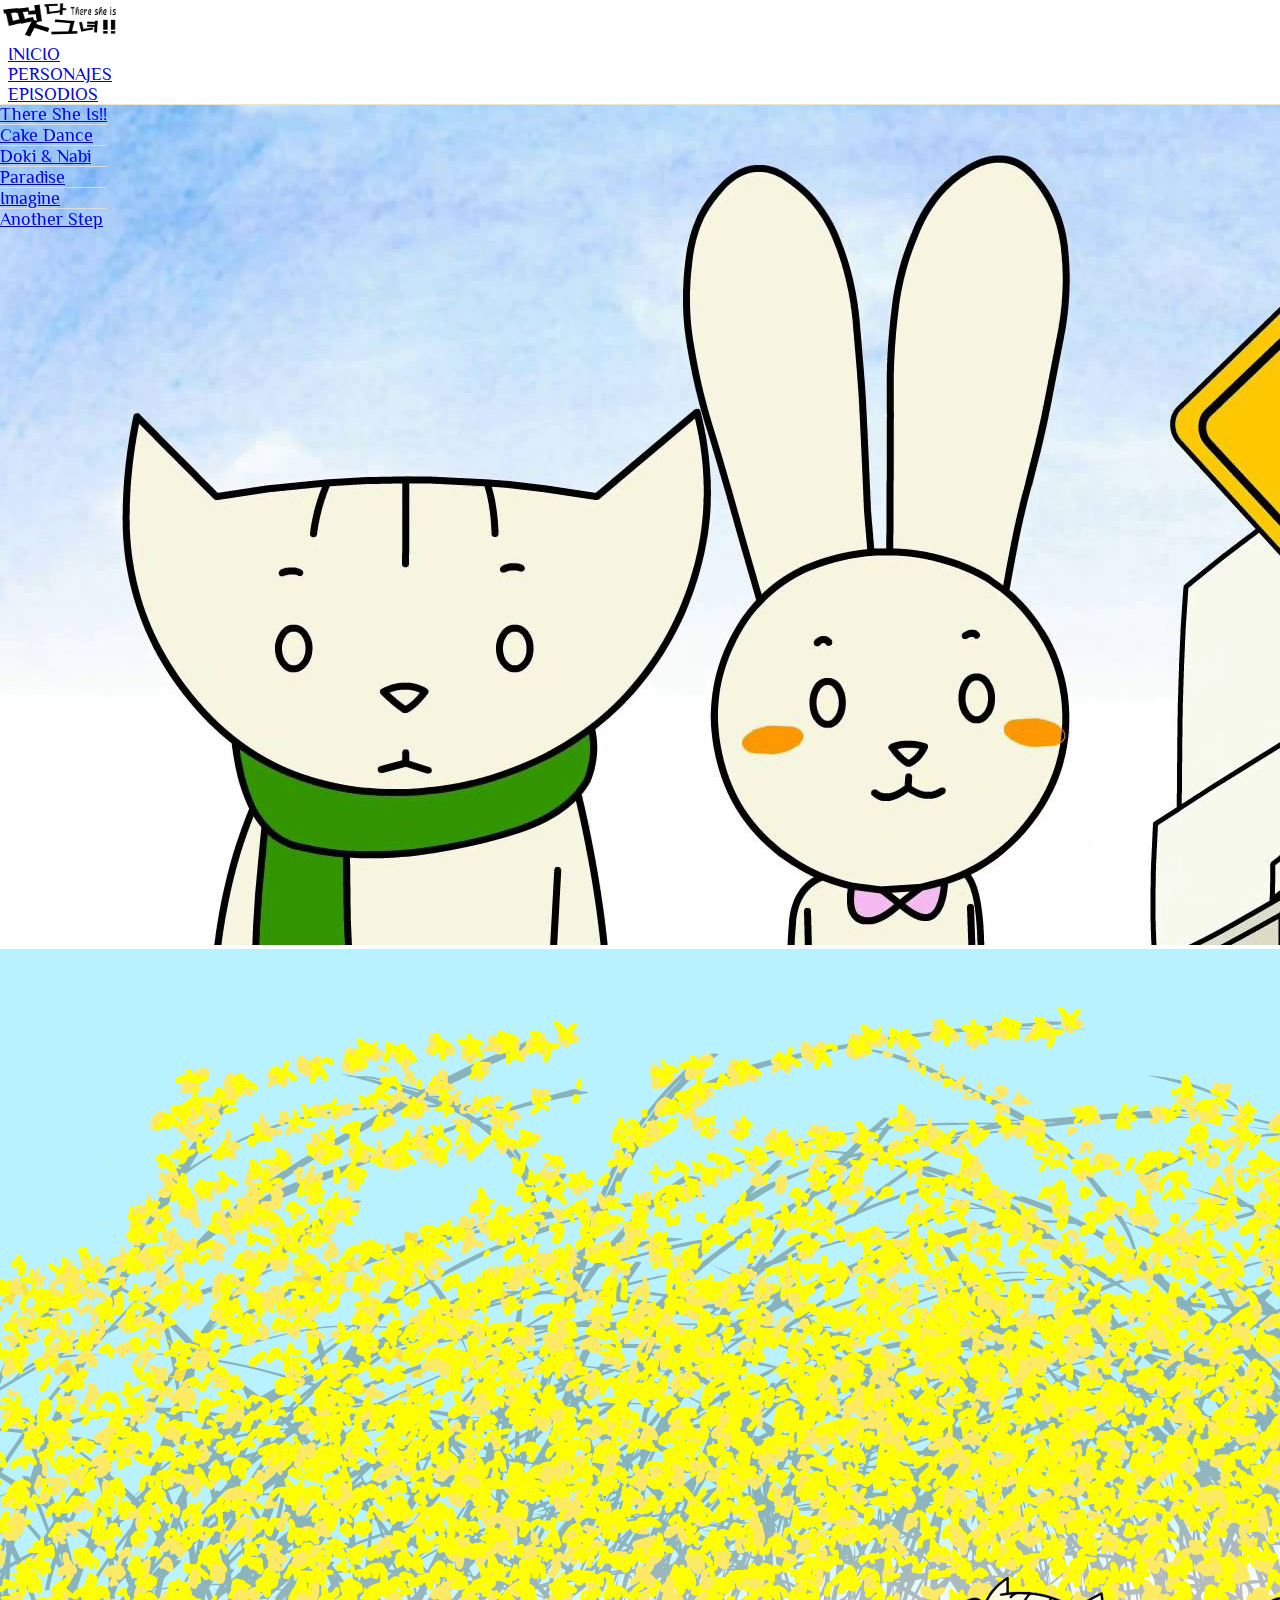
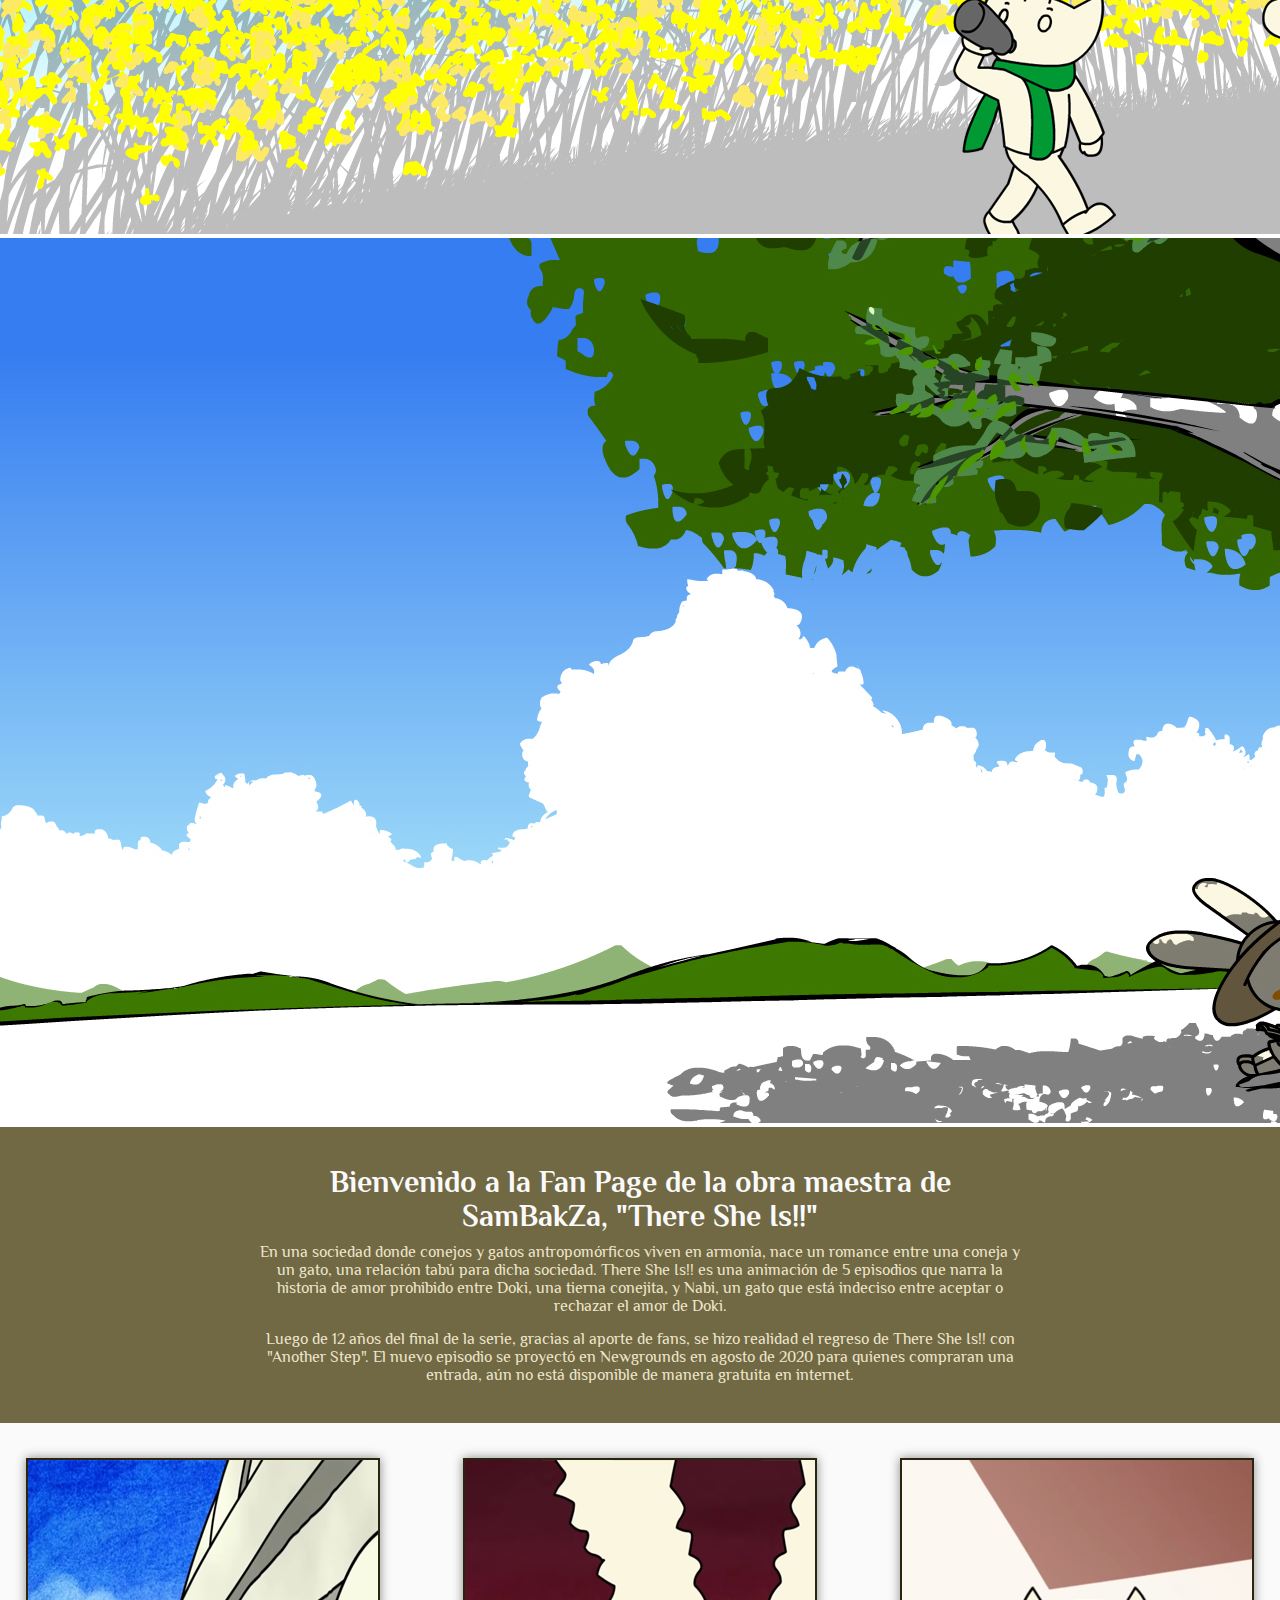
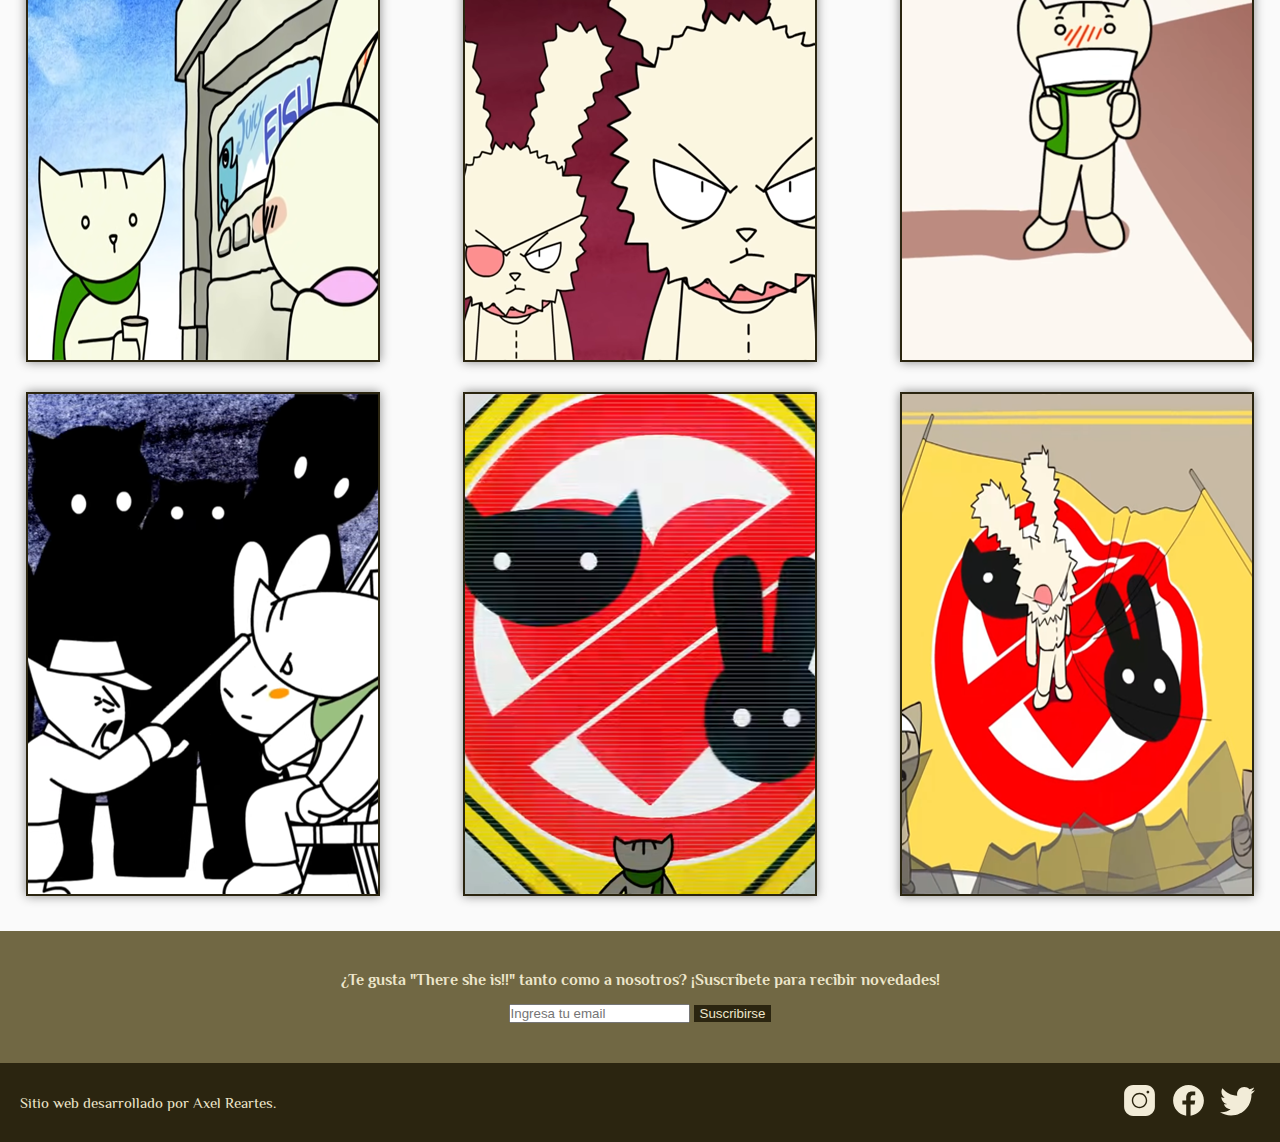
<file: index.html>
<!DOCTYPE html>
<html lang="en">
<head>
    <meta charset="UTF-8">
    <meta http-equiv="X-UA-Compatible" content="IE=edge">
    <meta name="viewport" content="width=device-width, initial-scale=1.0">
    <title>There she is!! - Inicio</title>
    <meta name="description" content="Fanpage dedicada a, la obra maestra de Sambakza, There She Is!!. ¡Mira los episodios aquí!">
    <meta name="author" content="Axel Reartes">
    <meta name="copyright" content="Axel Reartes">
    <link rel="shortcut icon" href="./img/favicon.png">
    <link href="https://cdn.jsdelivr.net/npm/bootstrap@5.1.3/dist/css/bootstrap.min.css" rel="stylesheet" integrity="sha384-1BmE4kWBq78iYhFldvKuhfTAU6auU8tT94WrHftjDbrCEXSU1oBoqyl2QvZ6jIW3" crossorigin="anonymous">
    <link rel="stylesheet" href="./styles/estilos.css">
    <!-- open graph-->
    <meta property="0g:title" content="There She Is!!">
    <meta property="0g:description" content="Fanpage dedicada a, la obra maestra de Sambakza, There She Is!!. ¡Mira los episodios aquí!">
    <meta property="0g:img" content="https://theresheis.netlify.app/img/uno.jpg">
    <meta property="0g:url" content="https://theresheis.netlify.app/index.html">
    <meta property="0g:locale" content="es_Es">
</head>

<body>

    <header>
        <nav class="navbar navbar-expand-lg navbar-light navbar-fondo">
            <div class="container-fluid">
                <button class="navbar-toggler" type="button" data-bs-toggle="collapse" data-bs-target="#navbarNav" aria-controls="navbarNav" aria-expanded="false" aria-label="Toggle navigation">
                <span class="navbar-toggler-icon"></span>
                </button>
                <a class="navbar-brand" href="index.html"> <img class="logo-nav" src="img/logo.png" alt="Logo de There She Is!!">
                </a>
                <div class="collapse navbar-collapse" id="navbarNav">
                    <ul class="navbar-nav">
                        <li class="nav-item">
                            <a class="nav-link active" href="index.html">INICIO</a>
                        </li>
                        <li class="nav-item">
                            <a class="nav-link active" href="./sections/personajes.html">PERSONAJES</a>
                        </li>
                        <li class="nav-item dropdown">
                            <a class="nav-link active dropdown-toggle" href="#" id="navbarDropdown" role="button" data-bs-toggle="dropdown" aria-expanded="false">
                              EPISODIOS
                            </a>
                            <ul class="dropdown-menu" aria-labelledby="navbarDropdown">
                              <li class="reglon-nav"><a class="dropdown-item" href="./sections/episodio1.html">There She Is!!</a></li>
                              <li class="reglon-nav"><a class="dropdown-item" href="./sections/episodio2.html">Cake Dance</a></li>
                              <li class="reglon-nav"><a class="dropdown-item" href="./sections/episodio3.html">Doki & Nabi</a></li>
                              <li class="reglon-nav"><a class="dropdown-item" href="./sections/episodio4.html">Paradise</a></li>
                              <li class="reglon-nav"><a class="dropdown-item" href="./sections/episodio5.html">Imagine</a></li>
                              <li><a class="dropdown-item disabled" href="#">Another Step</a></li>
                            </ul>
                        </li>
                    </ul>
                </div>
            </div>
        </nav>
    </header>
        

    <section class="portada">
        <div id="carouselExampleSlidesOnly" class="carousel slide carousel-fade" data-bs-ride="carousel">
            <div class="carousel-inner">
              <div class="carousel-item active">
                <img src="./img/uno.jpg" class="d-block w-100" alt="Doki y Nabi junto a un cartel que prohibe las parejas de distintas especies">
              </div>
              <div class="carousel-item">
                <img src="./img/dos.jpg" class="d-block w-100" alt="Doki y Nabi de paseo">
              </div>
              <div class="carousel-item">
                <img src="./img/tres.jpg" class="d-block w-100" alt="Doki y Nabi descansando">
              </div>
            </div>
          </div>
    </section> 

    <section class="bienvenida">
        <h1 class="titulo-bien">Bienvenido a la Fan Page de la obra maestra de SamBakZa, "There She Is!!"</h1>
        <p class="parrafo-bien1">En una sociedad donde conejos y gatos antropomórficos viven en armonía, nace un romance entre una coneja y un gato, una relación tabú para dicha sociedad. There She Is!! es una animación de 5 episodios que narra la historia de amor prohibido entre Doki, una tierna conejita, y Nabi, un gato que está indeciso entre aceptar o rechazar el amor de Doki.</p>
        <p class="parrafo-bien2">Luego de 12 años del final de la serie, gracias al aporte de fans, se hizo realidad el regreso de There She Is!! con "Another Step". El nuevo episodio se proyectó en Newgrounds en agosto de 2020 para quienes compraran una entrada, aún no está disponible de manera gratuita en internet.</p>
    </section>

    <!-- Lista de episodios -->

    <section id="episodios">
            <a class="poster1" href="./sections/episodio1.html">
            </a>
            <a class="poster2" href="./sections/episodio2.html">
            </a>
            <a class="poster3" href="./sections/episodio3.html">
            </a>
            <a class="poster4" href="./sections/episodio4.html">
            </a>
            <a class="poster5" href="./sections/episodio5.html">
            </a>
            <div class="poster6">
            </div>
    </section>

    <!-- Cierre de lista de episodios -->

    <!-- formulario de contacto -->
	<section class="contacto">
		<article>
            <p class="texto-contacto">¿Te gusta "There she is!!" tanto como a nosotros? ¡Suscríbete para recibir novedades!</p>
			<form action="#">
				<label for="email"></label>
				<input type="email" placeholder="Ingresa tu email" name="email">
                <input class="boton-sub" type="submit" value="Suscribirse">
			</form>
		</article>
    </section>
    <!-- cierre de form contacto -->

    <footer>
        <div class="firma">
            <p>Sitio web desarrollado por Axel Reartes.</p>
        </div>
        <div class="redes">
            <a href="https://www.instagram.com/amalloc.sambakza/" target="_blank"><img class="icon" src="./img/icon_ig.svg" alt="instagram"></a>
            <a href="https://www.facebook.com/Sambakza.net" target="_blank"><img class="icon" src="./img/icon_fb.svg" alt="facebook"></a>
            <a href="https://twitter.com/sambakza" target="_blank"><img class="icon" src="./img/icon_tw.svg" alt="twitter"></a>
        </div>

    </footer>

    <script src="https://cdn.jsdelivr.net/npm/bootstrap@5.1.3/dist/js/bootstrap.bundle.min.js" integrity="sha384-ka7Sk0Gln4gmtz2MlQnikT1wXgYsOg+OMhuP+IlRH9sENBO0LRn5q+8nbTov4+1p" crossorigin="anonymous"></script>


</body>
</html>
</file>
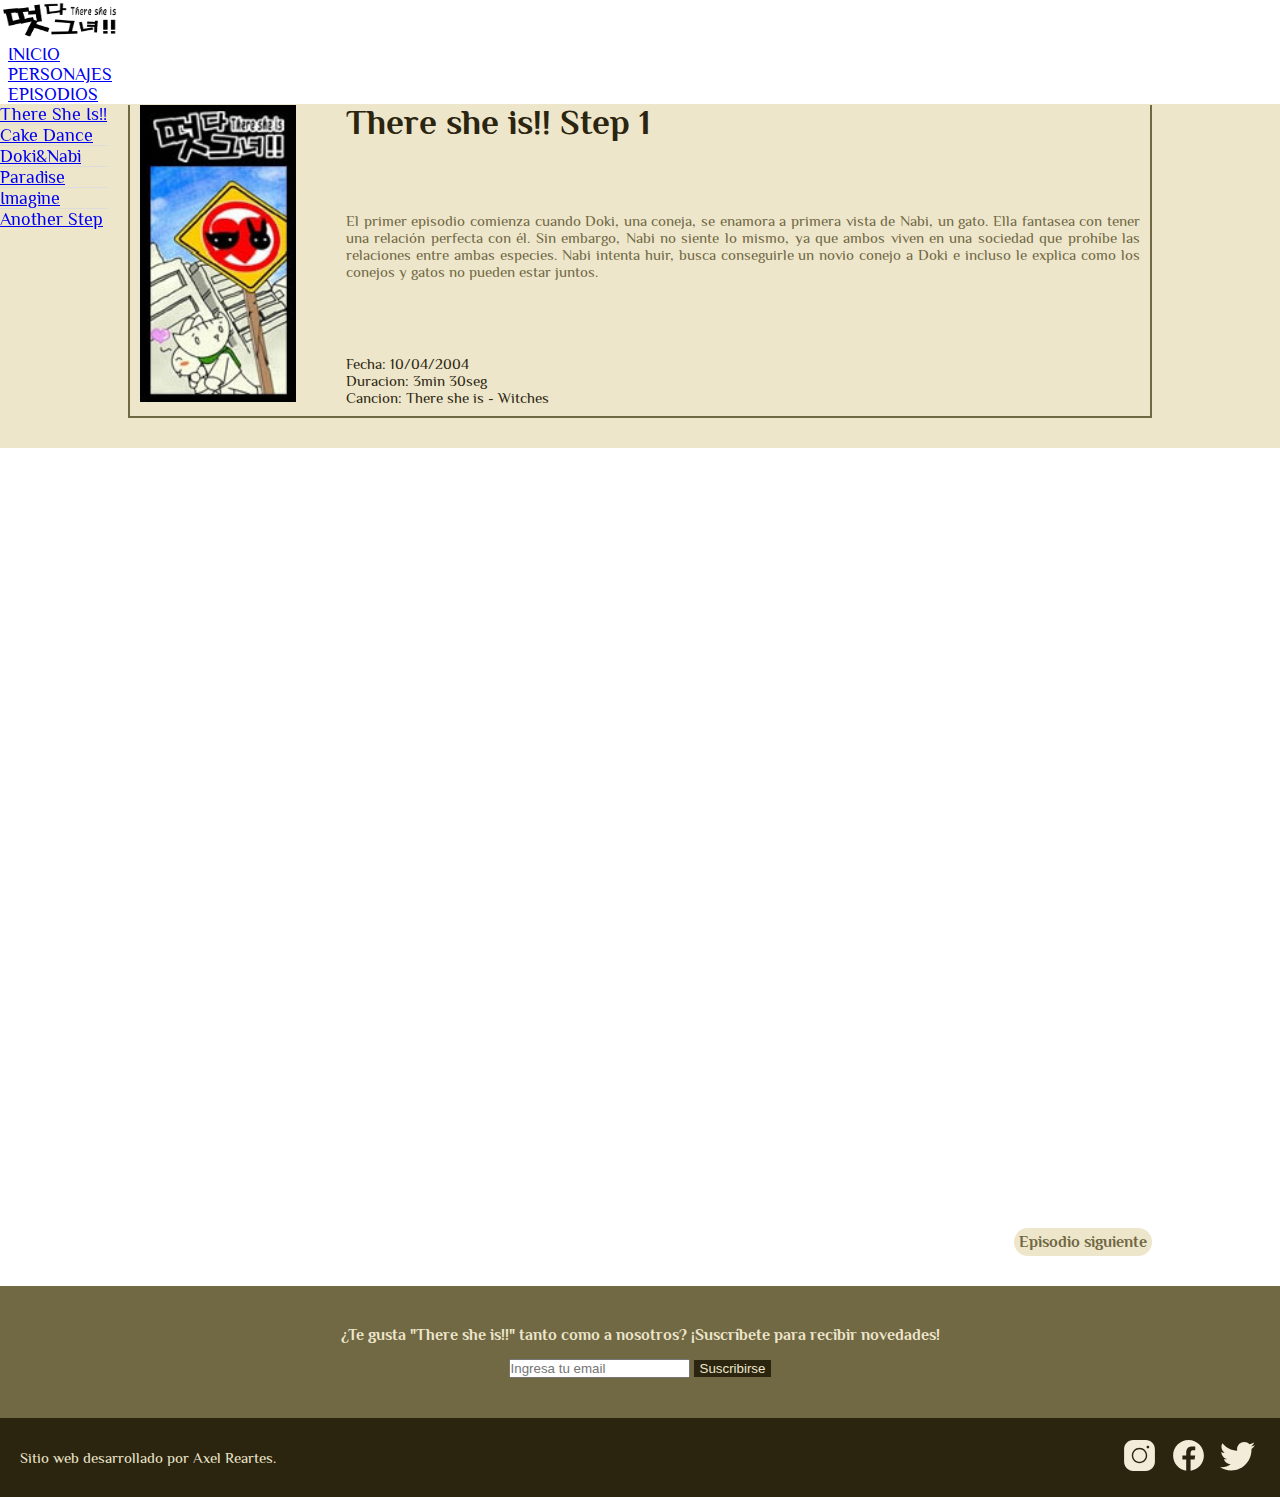
<file: sections/episodio1.html>
<!DOCTYPE html>
<html lang="en">
<head>
    <meta charset="UTF-8">
    <meta http-equiv="X-UA-Compatible" content="IE=edge">
    <meta name="viewport" content="width=device-width, initial-scale=1.0">
    <title>Episodio 1 - There She Is!!</title>
    <meta name="description" content="Ver el episodio 1 de There She Is!!">
    <meta name="author" content="Axel Reartes">
    <meta name="copyright" content="Axel Reartes">
    <link href="https://cdn.jsdelivr.net/npm/bootstrap@5.1.3/dist/css/bootstrap.min.css" rel="stylesheet" integrity="sha384-1BmE4kWBq78iYhFldvKuhfTAU6auU8tT94WrHftjDbrCEXSU1oBoqyl2QvZ6jIW3" crossorigin="anonymous">
    <link rel="stylesheet" href="../styles/estilos.css">
    <link rel="shortcut icon" href="../img/favicon.png">
    <!-- open graph-->
    <meta property="0g:title" content="There She Is!!">
    <meta property="0g:description" content="Ver el episodio 1 de There She Is!!">
    <meta property="0g:img" content="https://theresheis.netlify.app/img/portada1.jpg">
    <meta property="0g:url" content="https://theresheis.netlify.app/sections/episodio1.html">
    <meta property="0g:locale" content="es_Es">
</head>
<body>
    <header>
        <nav class="navbar navbar-expand-lg navbar-light navbar-fondo">
            <div class="container-fluid">
                <button class="navbar-toggler" type="button" data-bs-toggle="collapse" data-bs-target="#navbarNav" aria-controls="navbarNav" aria-expanded="false" aria-label="Toggle navigation">
                <span class="navbar-toggler-icon"></span>
                </button>
                <a class="navbar-brand" href="../index.html"> <img class="logo-nav" src="../img/logo.png" alt="Logo de There She Is!!">
                </a>
                <div class="collapse navbar-collapse" id="navbarNav">
                    <ul class="navbar-nav">
                        <li class="nav-item">
                            <a class="nav-link active" href="../index.html">INICIO</a>
                        </li>
                        <li class="nav-item">
                            <a class="nav-link active" href="./personajes.html">PERSONAJES</a>
                        </li>
                        <li class="nav-item dropdown">
                            <a class="nav-link active dropdown-toggle" href="#" id="navbarDropdown" role="button" data-bs-toggle="dropdown" aria-expanded="false">
                              EPISODIOS
                            </a>
                            <ul class="dropdown-menu" aria-labelledby="navbarDropdown">
                              <li class="reglon-nav"><a class="dropdown-item" href="episodio1.html">There She Is!!</a></li>
                              <li class="reglon-nav"><a class="dropdown-item" href="./episodio2.html">Cake Dance</a></li>
                              <li class="reglon-nav"><a class="dropdown-item" href="./episodio3.html">Doki&Nabi</a></li>
                              <li class="reglon-nav"><a class="dropdown-item" href="./episodio4.html">Paradise</a></li>
                              <li class="reglon-nav"><a class="dropdown-item" href="./episodio5.html">Imagine</a></li>
                              <li><a class="dropdown-item disabled" href="#">Another Step</a></li>
                            </ul>
                        </li>
                    </ul>
                </div>
            </div>
        </nav>
    </header>
        
        <section class="contenedor-episodio">
            <div class="margen-ep">
                <div class="portada-episodio">
                    <img class= foto-portada src="../img/portada1.jpg" alt="portada episodio uno">
                </div>
                    <div class="descripcion-ep">
                        <h1 class="titulo-ep">There she is!! Step 1</h1>
                        <p class="desc-ep">El primer episodio comienza cuando Doki, una coneja, se enamora a primera vista de Nabi, un gato. Ella fantasea con tener una relación perfecta con él. Sin embargo, Nabi no siente lo mismo, ya que ambos viven en una sociedad que prohíbe las relaciones entre ambas especies. Nabi intenta huir, busca conseguirle un novio conejo a Doki e incluso le explica como los conejos y gatos no pueden estar juntos.</p>
                        <ul class="prueba1">
                            <li>Fecha: 10/04/2004</li>
                            <li class="prueba2">Duracion: 3min 30seg</li>
                            <li class="prueba2">Cancion: There she is - Witches</li>
                        </ul>
                    </div>
            </div>      
        </section>

        <section class="box-video">
            <div class="contenedor-video">
                <iframe src="https://www.youtube.com/embed/J7SbkSFaD44" title="YouTube video player" frameborder="0" allow="accelerometer; autoplay; clipboard-write; encrypted-media; gyroscope; picture-in-picture" allowfullscreen></iframe>
            </div>
            <div class="botones-ep1">
                <a class="enlace-boton" href="../sections/episodio2.html"><div class="boton-der"><p class="texto-boton">Episodio siguiente</p></div></a>
            </div>
        </section>
    </div>

    <!-- formulario de contacto -->
	<section class="contacto">
		<article>
            <p class="texto-contacto">¿Te gusta "There she is!!" tanto como a nosotros? ¡Suscríbete para recibir novedades!</p>
			<form action="#">
				<label for="email"></label>
				<input type="email" placeholder="Ingresa tu email" name="email">
                <input class="boton-sub" type="submit" value="Suscribirse">
			</form>
		</article>
	<!-- cierre de form contacto -->
    </section>
    
    <footer>
        <div class="firma">
            <p>Sitio web desarrollado por Axel Reartes.</p>
        </div>
        <div class="redes">
            <a href="https://www.instagram.com/amalloc.sambakza/" target="_blank"><img class="icon" src="../img/icon_ig.svg" alt="instagram"></a>
            <a href="https://www.facebook.com/Sambakza.net" target="_blank"><img class="icon" src="../img/icon_fb.svg" alt="facebook"></a>
            <a href="https://twitter.com/sambakza" target="_blank"><img class="icon" src="../img/icon_tw.svg" alt="twitter"></a>
        </div>
    </footer>

    <script src="https://cdn.jsdelivr.net/npm/bootstrap@5.1.3/dist/js/bootstrap.bundle.min.js" integrity="sha384-ka7Sk0Gln4gmtz2MlQnikT1wXgYsOg+OMhuP+IlRH9sENBO0LRn5q+8nbTov4+1p" crossorigin="anonymous"></script>




</body>
</html>
</file>
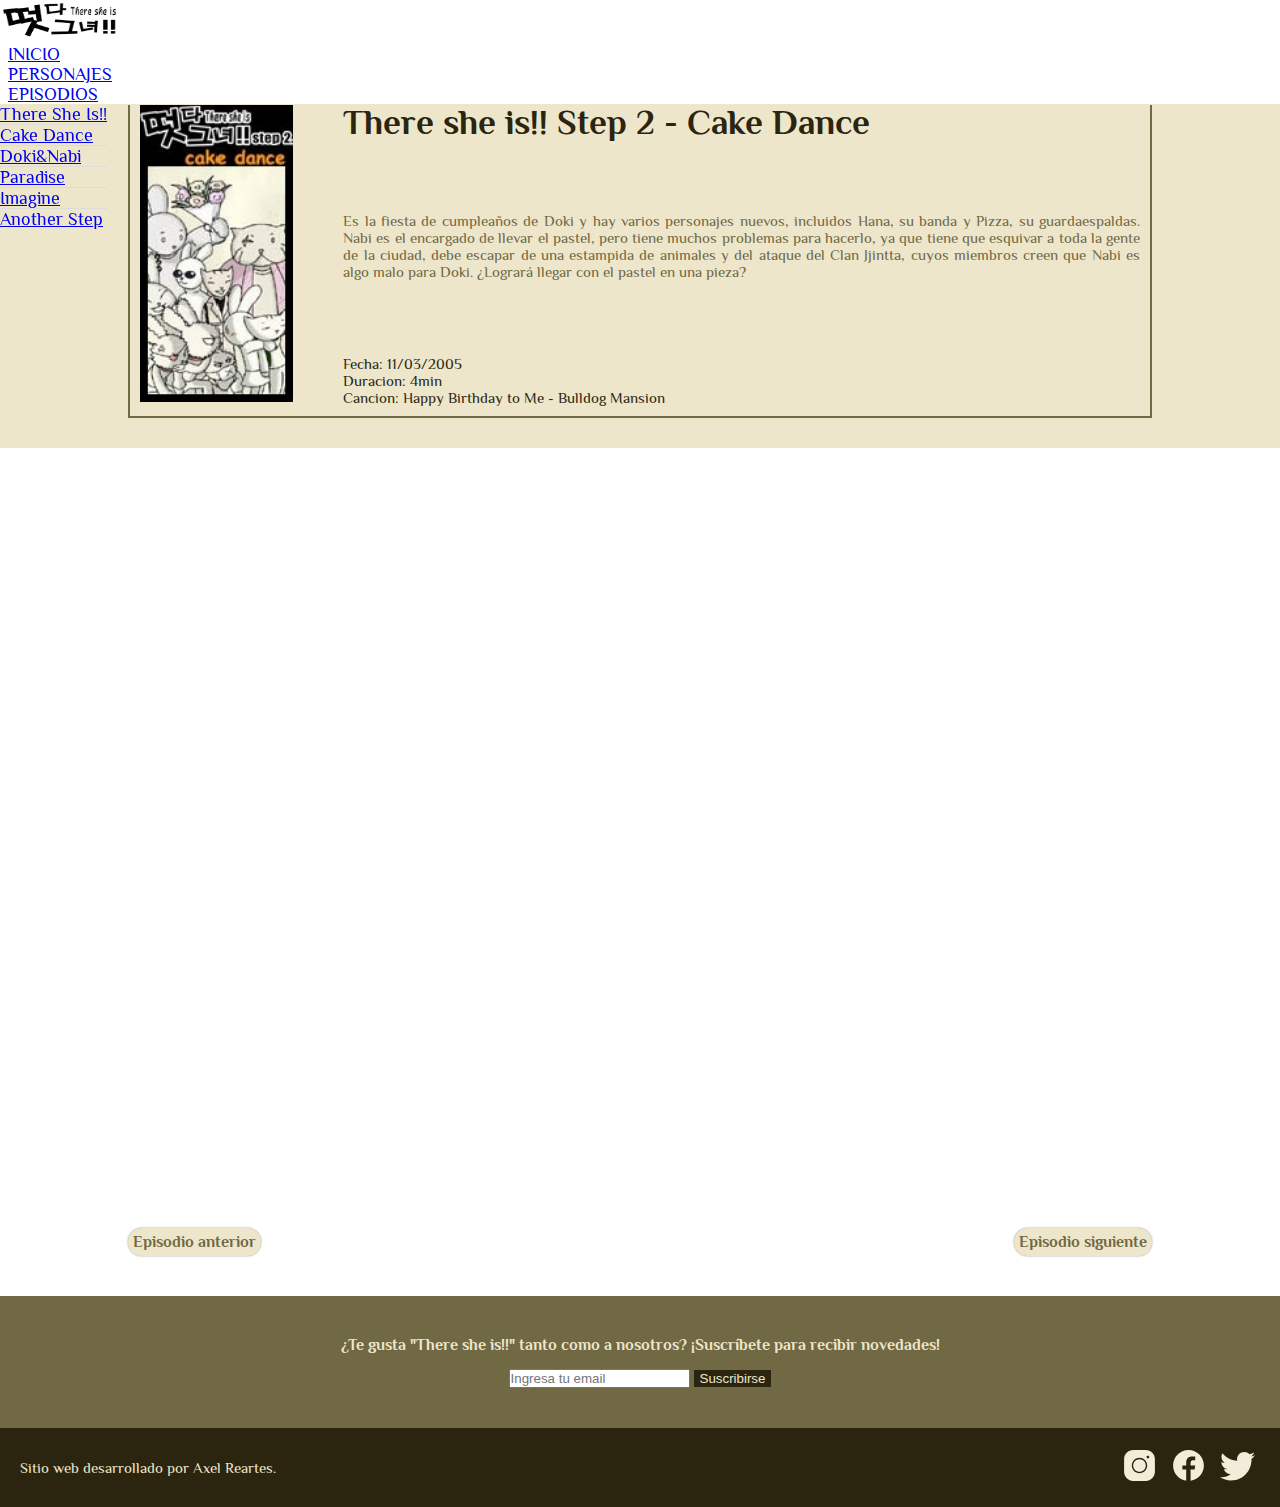
<file: sections/episodio2.html>
<!DOCTYPE html>
<html lang="en">
<head>
    <meta charset="UTF-8">
    <meta http-equiv="X-UA-Compatible" content="IE=edge">
    <meta name="viewport" content="width=device-width, initial-scale=1.0">
    <title>Episodio 2 - Cake Dance</title>
    <meta name="description" content="Ver el episodio 2, Cake Dance, de There She Is!!">
    <meta name="author" content="Axel Reartes">
    <meta name="copyright" content="Axel Reartes">
    <link href="https://cdn.jsdelivr.net/npm/bootstrap@5.1.3/dist/css/bootstrap.min.css" rel="stylesheet" integrity="sha384-1BmE4kWBq78iYhFldvKuhfTAU6auU8tT94WrHftjDbrCEXSU1oBoqyl2QvZ6jIW3" crossorigin="anonymous">
    <link rel="stylesheet" href="../styles/estilos.css">
    <link rel="shortcut icon" href="../img/favicon.png">
    <!-- open graph-->
    <meta property="0g:title" content="There She Is!!">
    <meta property="0g:description" content="Ver el episodio 2, Cake Dance, de There She Is!!">
    <meta property="0g:img" content="https://theresheis.netlify.app/img/portada2.jpg">
    <meta property="0g:url" content="https://theresheis.netlify.app/sections/episodio2.html">
    <meta property="0g:locale" content="es_Es">
</head>
<body>
    <header>
        <nav class="navbar navbar-expand-lg navbar-light navbar-fondo">
            <div class="container-fluid">
                <button class="navbar-toggler" type="button" data-bs-toggle="collapse" data-bs-target="#navbarNav" aria-controls="navbarNav" aria-expanded="false" aria-label="Toggle navigation">
                <span class="navbar-toggler-icon"></span>
                </button>
                <a class="navbar-brand" href="../index.html"> <img class="logo-nav" src="../img/logo.png" alt="Logo de There She Is!!">
                </a>
                <div class="collapse navbar-collapse" id="navbarNav">
                    <ul class="navbar-nav">
                        <li class="nav-item">
                            <a class="nav-link active" href="../index.html">INICIO</a>
                        </li>
                        <li class="nav-item">
                            <a class="nav-link active" href="./personajes.html">PERSONAJES</a>
                        </li>
                        <li class="nav-item dropdown">
                            <a class="nav-link active dropdown-toggle" href="#" id="navbarDropdown" role="button" data-bs-toggle="dropdown" aria-expanded="false">
                              EPISODIOS
                            </a>
                            <ul class="dropdown-menu" aria-labelledby="navbarDropdown">
                              <li class="reglon-nav"><a class="dropdown-item" href="./episodio1.html">There She Is!!</a></li>
                              <li class="reglon-nav"><a class="dropdown-item" href="episodio2.html">Cake Dance</a></li>
                              <li class="reglon-nav"><a class="dropdown-item" href="./episodio3.html">Doki&Nabi</a></li>
                              <li class="reglon-nav"><a class="dropdown-item" href="./episodio4.html">Paradise</a></li>
                              <li class="reglon-nav"><a class="dropdown-item" href="./episodio5.html">Imagine</a></li>
                              <li><a class="dropdown-item disabled" href="#">Another Step</a></li>
                            </ul>
                        </li>
                    </ul>
                </div>
            </div>
        </nav>
    </header>
        
        <section class="contenedor-episodio">
            <div class="margen-ep">
                <div class="portada-episodio">
                    <img class= foto-portada src="../img/portada2.jpg" alt="portada episodio dos">
                </div>
                <div class="descripcion-ep">
                    <h1 class="titulo-ep">There she is!! Step 2 - Cake Dance</h1>
                    <p class="desc-ep">Es la fiesta de cumpleaños de Doki y hay varios personajes nuevos, incluidos Hana, su banda y Pizza, su guardaespaldas. Nabi es el encargado de llevar el pastel, pero tiene muchos problemas para hacerlo, ya que tiene que esquivar a toda la gente de la ciudad, debe escapar de una estampida de animales y del ataque del Clan Jjintta, cuyos miembros creen que Nabi es algo malo para Doki. ¿Logrará llegar con el pastel en una pieza?</p>
                    <ul class="prueba1">
                        <li>Fecha: 11/03/2005</li>
                        <li class="prueba2">Duracion: 4min</li>
                        <li class="prueba2">Cancion: Happy Birthday to Me - Bulldog Mansion</li>
                    </ul>
                </div> 
            </div>
        </section>

        <section class="box-video">
            <div class="contenedor-video">
                <iframe src="https://www.youtube.com/embed/q_ZUhJ33X80" title="YouTube video player" frameborder="0" allow="accelerometer; autoplay; clipboard-write; encrypted-media; gyroscope; picture-in-picture" allowfullscreen></iframe>
            </div>
            <div class="botones">
                <a class="enlace-boton" href="../sections/episodio1.html"><div class="boton-izq"><p class="texto-boton">Episodio anterior</p></div></a>
                <a class="enlace-boton" href="../sections/episodio3.html"><div class="boton-der"><p class="texto-boton">Episodio siguiente</p></div></a>
            </div>
        </section>
    </div>

    <!-- formulario de contacto -->
	<section class="contacto">
		<article>
            <p class="texto-contacto">¿Te gusta "There she is!!" tanto como a nosotros? ¡Suscríbete para recibir novedades!</p>
			<form action="#">
				<label for="email"></label>
				<input type="email" placeholder="Ingresa tu email" name="email">
                <input class="boton-sub" type="submit" value="Suscribirse">
			</form>
		</article>
	<!-- cierre de form contacto -->
    </section>
    
    <footer>
        <div class="firma">
            <p>Sitio web desarrollado por Axel Reartes.</p>
        </div>
        <div class="redes">
            <a href="https://www.instagram.com/amalloc.sambakza/" target="_blank"><img class="icon" src="../img/icon_ig.svg" alt="instagram"></a>
            <a href="https://www.facebook.com/Sambakza.net" target="_blank"><img class="icon" src="../img/icon_fb.svg" alt="facebook"></a>
            <a href="https://twitter.com/sambakza" target="_blank"><img class="icon" src="../img/icon_tw.svg" alt="twitter"></a>
        </div>
    </footer>

    <script src="https://cdn.jsdelivr.net/npm/bootstrap@5.1.3/dist/js/bootstrap.bundle.min.js" integrity="sha384-ka7Sk0Gln4gmtz2MlQnikT1wXgYsOg+OMhuP+IlRH9sENBO0LRn5q+8nbTov4+1p" crossorigin="anonymous"></script>


</body>
</html>
</file>
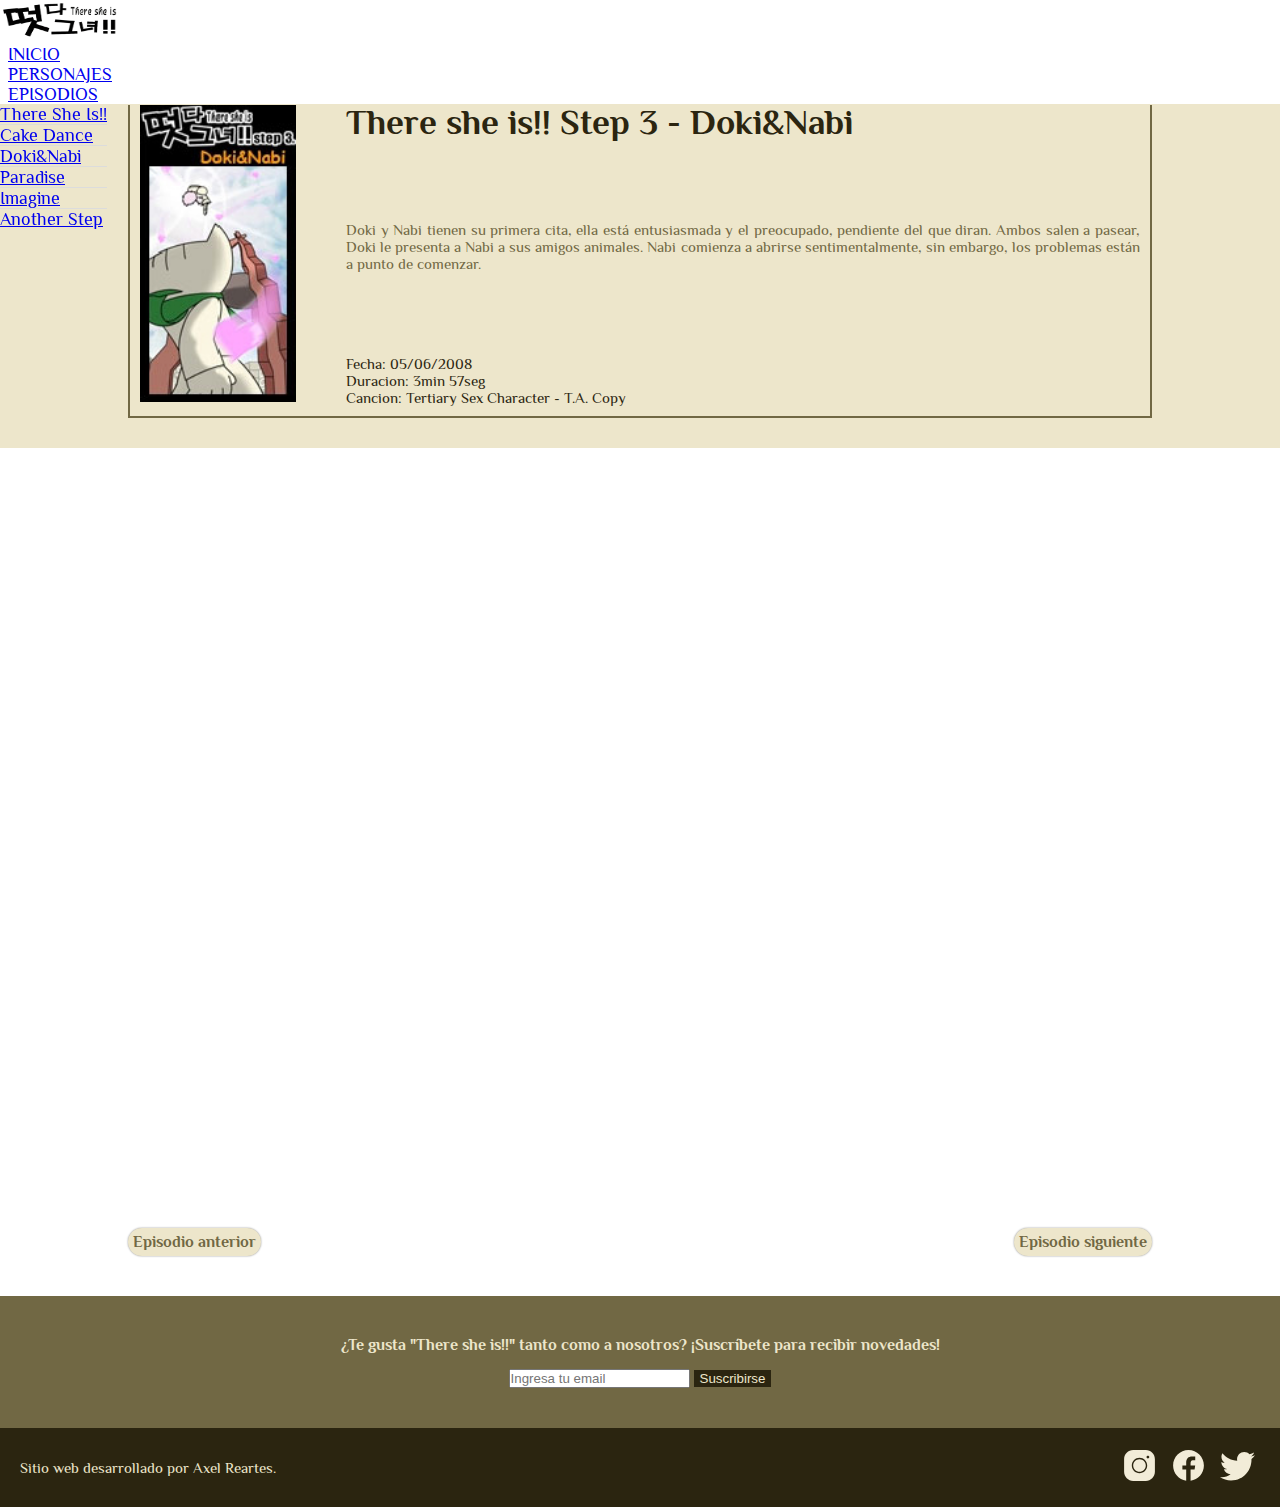
<file: sections/episodio3.html>
<!DOCTYPE html>
<html lang="en">
<head>
    <meta charset="UTF-8">
    <meta http-equiv="X-UA-Compatible" content="IE=edge">
    <meta name="viewport" content="width=device-width, initial-scale=1.0">
    <title>Episodio 3 - Doki&Nabi</title>
    <meta name="description" content="Ver el episodio 3, Doki&Nabi, de There She Is!!">
    <meta name="author" content="Axel Reartes">
    <meta name="copyright" content="Axel Reartes">
    <link href="https://cdn.jsdelivr.net/npm/bootstrap@5.1.3/dist/css/bootstrap.min.css" rel="stylesheet" integrity="sha384-1BmE4kWBq78iYhFldvKuhfTAU6auU8tT94WrHftjDbrCEXSU1oBoqyl2QvZ6jIW3" crossorigin="anonymous">
    <link rel="stylesheet" href="../styles/estilos.css">
    <link rel="shortcut icon" href="../img/favicon.png">
    <!-- open graph-->
    <meta property="0g:title" content="There She Is!!">
    <meta property="0g:description" content="Ver el episodio 3, Doki&Nabi, de There She Is!!">
    <meta property="0g:img" content="https://theresheis.netlify.app/img/portada3.jpg">
    <meta property="0g:url" content="https://theresheis.netlify.app/sections/episodio3.html">
    <meta property="0g:locale" content="es_Es">
</head>
<body>
    <header>
        <nav class="navbar navbar-expand-lg navbar-light navbar-fondo">
            <div class="container-fluid">
                <button class="navbar-toggler" type="button" data-bs-toggle="collapse" data-bs-target="#navbarNav" aria-controls="navbarNav" aria-expanded="false" aria-label="Toggle navigation">
                <span class="navbar-toggler-icon"></span>
                </button>
                <a class="navbar-brand" href="../index.html"> <img class="logo-nav" src="../img/logo.png" alt="Logo de There She Is!!">
                </a>
                <div class="collapse navbar-collapse" id="navbarNav">
                    <ul class="navbar-nav">
                        <li class="nav-item">
                            <a class="nav-link active" href="../index.html">INICIO</a>
                        </li>
                        <li class="nav-item">
                            <a class="nav-link active" href="./personajes.html">PERSONAJES</a>
                        </li>
                        <li class="nav-item dropdown">
                            <a class="nav-link active dropdown-toggle" href="#" id="navbarDropdown" role="button" data-bs-toggle="dropdown" aria-expanded="false">
                              EPISODIOS
                            </a>
                            <ul class="dropdown-menu" aria-labelledby="navbarDropdown">
                              <li class="reglon-nav"><a class="dropdown-item" href="./episodio1.html">There She Is!!</a></li>
                              <li class="reglon-nav"><a class="dropdown-item" href="./episodio2.html">Cake Dance</a></li>
                              <li class="reglon-nav"><a class="dropdown-item" href="episodio3.html">Doki&Nabi</a></li>
                              <li class="reglon-nav"><a class="dropdown-item" href="./episodio4.html">Paradise</a></li>
                              <li class="reglon-nav"><a class="dropdown-item" href="./episodio5.html">Imagine</a></li>
                              <li><a class="dropdown-item disabled" href="#">Another Step</a></li>
                            </ul>
                        </li>
                    </ul>
                </div>
            </div>
        </nav>
    </header>
        
        <section class="contenedor-episodio">
            <div class="margen-ep">
                <div class="portada-episodio">
                    <img class= foto-portada src="../img/portada3.jpg" alt="portada episodio tres">
                </div>
                <div class="descripcion-ep">
                    <h1 class="titulo-ep">There she is!! Step 3 - Doki&Nabi</h1>
                    <p class="desc-ep">Doki y Nabi tienen su primera cita, ella está entusiasmada y el preocupado, pendiente del que diran. Ambos salen a pasear, Doki le presenta a Nabi a sus amigos animales. Nabi comienza a abrirse sentimentalmente, sin embargo, los problemas están a punto de comenzar.
                    </p>
                    <ul class="prueba1">
                        <li>Fecha: 05/06/2008</li>
                        <li class="prueba2">Duracion: 3min 57seg</li>
                        <li class="prueba2">Cancion: Tertiary Sex Character - T.A. Copy</li>
                    </ul>
                </div> 
            </div>
        
        </section>

        <section class="box-video">
            <div class="contenedor-video">
                <iframe src="https://www.youtube.com/embed/5tUMeQrUXro" title="YouTube video player" frameborder="0" allow="accelerometer; autoplay; clipboard-write; encrypted-media; gyroscope; picture-in-picture" allowfullscreen></iframe>
            </div>
            <div class="botones">
                <a class="enlace-boton" href="../sections/episodio2.html"><div class="boton-izq"><p class="texto-boton">Episodio anterior</p></div></a>
                <a class="enlace-boton" href="../sections/episodio4.html"><div class="boton-der"><p class="texto-boton">Episodio siguiente</p></div></a>
            </div>
        </section>

    <!-- formulario de contacto -->
	<section class="contacto">
		<article>
            <p class="texto-contacto">¿Te gusta "There she is!!" tanto como a nosotros? ¡Suscríbete para recibir novedades!</p>
			<form action="#">
				<label for="email"></label>
				<input type="email" placeholder="Ingresa tu email" name="email">
                <input class="boton-sub" type="submit" value="Suscribirse">
			</form>
		</article>
	<!-- cierre de form contacto -->
    </section>
    
    <footer>
        <div class="firma">
            <p>Sitio web desarrollado por Axel Reartes.</p>
        </div>
        <div class="redes">
            <a href="https://www.instagram.com/amalloc.sambakza/" target="_blank"><img class="icon" src="../img/icon_ig.svg" alt="instagram"></a>
            <a href="https://www.facebook.com/Sambakza.net" target="_blank"><img class="icon" src="../img/icon_fb.svg" alt="facebook"></a>
            <a href="https://twitter.com/sambakza" target="_blank"><img class="icon" src="../img/icon_tw.svg" alt="twitter"></a>
        </div>
    </footer>

    <script src="https://cdn.jsdelivr.net/npm/bootstrap@5.1.3/dist/js/bootstrap.bundle.min.js" integrity="sha384-ka7Sk0Gln4gmtz2MlQnikT1wXgYsOg+OMhuP+IlRH9sENBO0LRn5q+8nbTov4+1p" crossorigin="anonymous"></script>


</body>
</html>
</file>
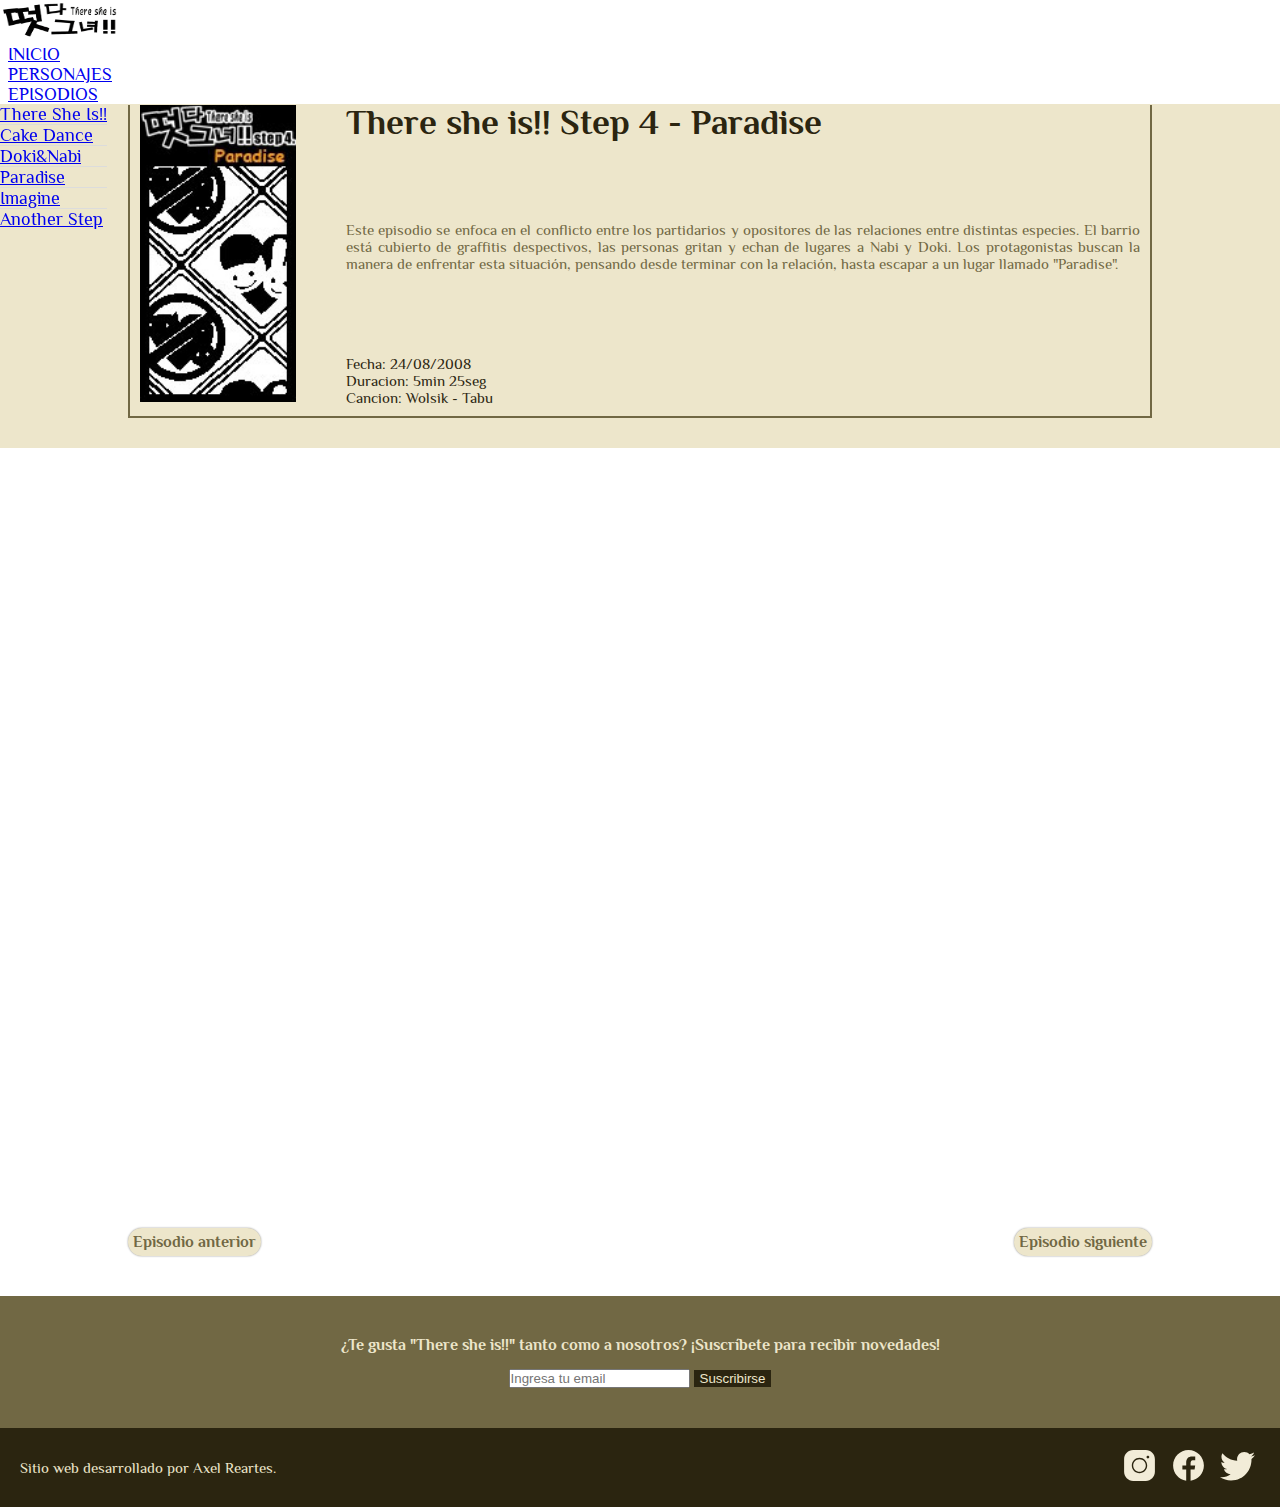
<file: sections/episodio4.html>
<!DOCTYPE html>
<html lang="en">
<head>
    <meta charset="UTF-8">
    <meta http-equiv="X-UA-Compatible" content="IE=edge">
    <meta name="viewport" content="width=device-width, initial-scale=1.0">
    <title>Episodio 4 - Paradise</title>
    <meta name="description" content="Ver el episodio 4, Paradise, de There She Is!!">
    <meta name="author" content="Axel Reartes">
    <meta name="copyright" content="Axel Reartes">
    <link href="https://cdn.jsdelivr.net/npm/bootstrap@5.1.3/dist/css/bootstrap.min.css" rel="stylesheet" integrity="sha384-1BmE4kWBq78iYhFldvKuhfTAU6auU8tT94WrHftjDbrCEXSU1oBoqyl2QvZ6jIW3" crossorigin="anonymous">
    <link rel="stylesheet" href="../styles/estilos.css">
    <link rel="shortcut icon" href="../img/favicon.png">
    <!-- open graph-->
    <meta property="0g:title" content="There She Is!!">
    <meta property="0g:description" content="Ver el episodio 4, Paradise, de There She Is!!">
    <meta property="0g:img" content="https://theresheis.netlify.app/img/portada4.jpg">
    <meta property="0g:url" content="https://theresheis.netlify.app/sections/episodio4.html">
    <meta property="0g:locale" content="es_Es">
</head>
<body>
    <header>
        <nav class="navbar navbar-expand-lg navbar-light navbar-fondo">
            <div class="container-fluid">
                <button class="navbar-toggler" type="button" data-bs-toggle="collapse" data-bs-target="#navbarNav" aria-controls="navbarNav" aria-expanded="false" aria-label="Toggle navigation">
                <span class="navbar-toggler-icon"></span>
                </button>
                <a class="navbar-brand" href="../index.html"> <img class="logo-nav" src="../img/logo.png" alt="Logo de There She Is!!">
                </a>
                <div class="collapse navbar-collapse" id="navbarNav">
                    <ul class="navbar-nav">
                        <li class="nav-item">
                            <a class="nav-link active" href="../index.html">INICIO</a>
                        </li>
                        <li class="nav-item">
                            <a class="nav-link active" href="./personajes.html">PERSONAJES</a>
                        </li>
                        <li class="nav-item dropdown">
                            <a class="nav-link active dropdown-toggle" href="#" id="navbarDropdown" role="button" data-bs-toggle="dropdown" aria-expanded="false">
                              EPISODIOS
                            </a>
                            <ul class="dropdown-menu" aria-labelledby="navbarDropdown">
                              <li class="reglon-nav"><a class="dropdown-item" href="./episodio1.html">There She Is!!</a></li>
                              <li class="reglon-nav"><a class="dropdown-item" href="./episodio2.html">Cake Dance</a></li>
                              <li class="reglon-nav"><a class="dropdown-item" href="./episodio3.html">Doki&Nabi</a></li>
                              <li class="reglon-nav"><a class="dropdown-item" href="episodio4.html">Paradise</a></li>
                              <li class="reglon-nav"><a class="dropdown-item" href="./episodio5.html">Imagine</a></li>
                              <li><a class="dropdown-item disabled" href="#">Another Step</a></li>
                            </ul>
                        </li>
                    </ul>
                </div>
            </div>
        </nav>
    </header>
        
        <section class="contenedor-episodio">
            <div class="margen-ep">
                <div class="portada-episodio">
                    <img class= foto-portada src="../img/portada4.jpg" alt="portada episodio cuatro">
                </div>
                <div class="descripcion-ep">
                    <h1 class="titulo-ep">There she is!! Step 4 - Paradise</h1>
                    <p class="desc-ep">Este episodio se enfoca en el conflicto entre los partidarios y opositores de las relaciones entre distintas especies. El barrio está cubierto de graffitis despectivos, las personas gritan y echan de lugares a Nabi y Doki. Los protagonistas buscan la manera de enfrentar esta situación, pensando desde terminar con la relación, hasta escapar a un lugar llamado "Paradise".</p>
                    <ul class="prueba1">
                        <li>Fecha: 24/08/2008</li>
                        <li class="prueba2">Duracion: 5min 25seg</li>
                        <li class="prueba2">Cancion: Wolsik - Tabu</li>
                    </ul>
                </div> 
            </div>
        
        </section>

        <section class="box-video">
            <div class="contenedor-video">
                <iframe src="https://www.youtube.com/embed/B362vS6ivrM" title="YouTube video player" frameborder="0" allow="accelerometer; autoplay; clipboard-write; encrypted-media; gyroscope; picture-in-picture" allowfullscreen></iframe>
            </div>
            <div class="botones">
                <a class="enlace-boton" href="../sections/episodio3.html"><div class="boton-izq"><p class="texto-boton">Episodio anterior</p></div></a>
                <a class="enlace-boton" href="../sections/episodio5.html"><div class="boton-der"><p class="texto-boton">Episodio siguiente</p></div></a>
            </div>
        </section>

   <!-- formulario de contacto -->
	<section class="contacto">
		<article>
            <p class="texto-contacto">¿Te gusta "There she is!!" tanto como a nosotros? ¡Suscríbete para recibir novedades!</p>
			<form action="#">
				<label for="email"></label>
				<input type="email" placeholder="Ingresa tu email" name="email">
                <input class="boton-sub" type="submit" value="Suscribirse">
			</form>
		</article>
	<!-- cierre de form contacto -->
    </section>
    
    <footer>
        <div class="firma">
            <p>Sitio web desarrollado por Axel Reartes.</p>
        </div>
        <div class="redes">
            <a href="https://www.instagram.com/amalloc.sambakza/" target="_blank"><img class="icon" src="../img/icon_ig.svg" alt="instagram"></a>
            <a href="https://www.facebook.com/Sambakza.net" target="_blank"><img class="icon" src="../img/icon_fb.svg" alt="facebook"></a>
            <a href="https://twitter.com/sambakza" target="_blank"><img class="icon" src="../img/icon_tw.svg" alt="twitter"></a>
        </div>
    </footer>

    <script src="https://cdn.jsdelivr.net/npm/bootstrap@5.1.3/dist/js/bootstrap.bundle.min.js" integrity="sha384-ka7Sk0Gln4gmtz2MlQnikT1wXgYsOg+OMhuP+IlRH9sENBO0LRn5q+8nbTov4+1p" crossorigin="anonymous"></script>


</body>
</html>
</file>
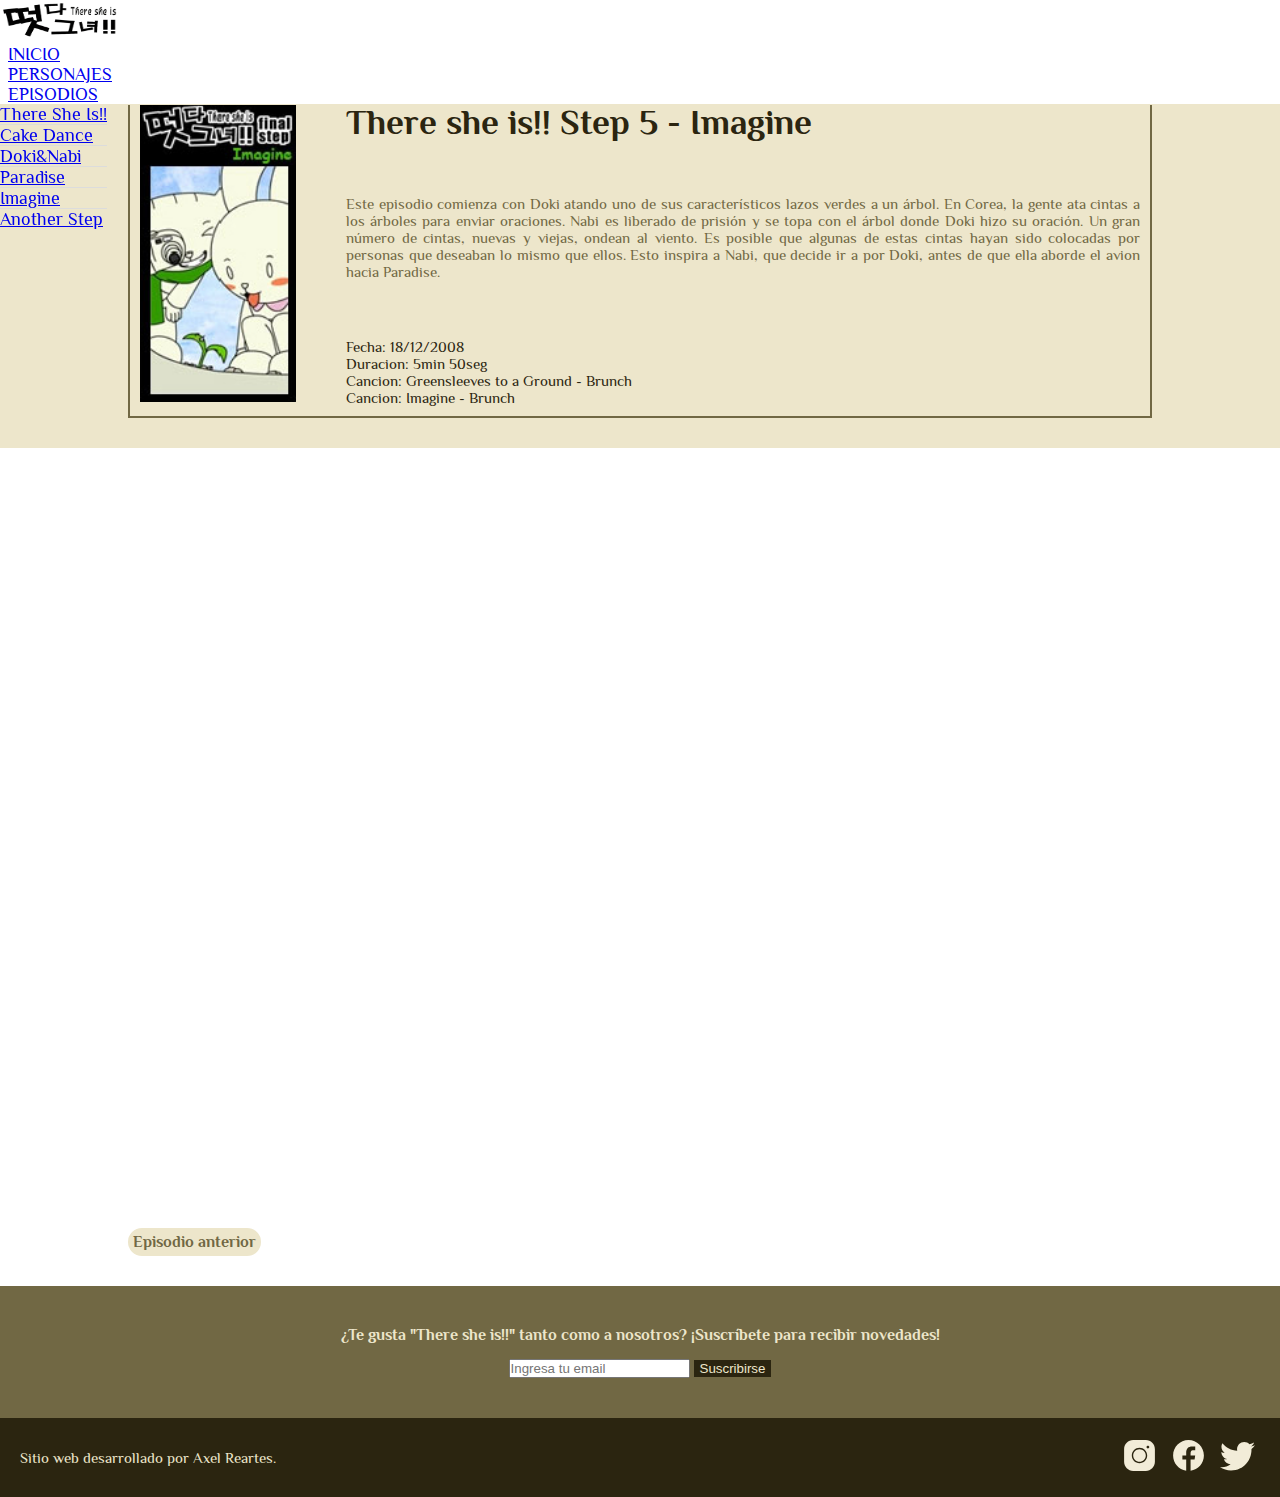
<file: sections/episodio5.html>
<!DOCTYPE html>
<html lang="en">
<head>
    <meta charset="UTF-8">
    <meta http-equiv="X-UA-Compatible" content="IE=edge">
    <meta name="viewport" content="width=device-width, initial-scale=1.0">
    <title>Episodio 5 - Imagine</title>
    <meta name="description" content="Ver el episodio 5, Imagine, de There She Is!!">
    <meta name="author" content="Axel Reartes">
    <meta name="copyright" content="Axel Reartes">
    <link href="https://cdn.jsdelivr.net/npm/bootstrap@5.1.3/dist/css/bootstrap.min.css" rel="stylesheet" integrity="sha384-1BmE4kWBq78iYhFldvKuhfTAU6auU8tT94WrHftjDbrCEXSU1oBoqyl2QvZ6jIW3" crossorigin="anonymous">
    <link rel="stylesheet" href="../styles/estilos.css">
    <link rel="shortcut icon" href="../img/favicon.png">
    <!-- open graph-->
    <meta property="0g:title" content="There She Is!!">
    <meta property="0g:description" content="Ver el episodio 5, Imagine, de There She Is!!">
    <meta property="0g:img" content="https://theresheis.netlify.app/img/portada5.jpg">
    <meta property="0g:url" content="https://theresheis.netlify.app/sections/episodio5.html">
    <meta property="0g:locale" content="es_Es">
</head>
<body>
    <header>
        <nav class="navbar navbar-expand-lg navbar-light navbar-fondo">
            <div class="container-fluid">
                <button class="navbar-toggler" type="button" data-bs-toggle="collapse" data-bs-target="#navbarNav" aria-controls="navbarNav" aria-expanded="false" aria-label="Toggle navigation">
                <span class="navbar-toggler-icon"></span>
                </button>
                <a class="navbar-brand" href="../index.html"> <img class="logo-nav" src="../img/logo.png" alt="Logo de There She Is!!">
                </a>
                <div class="collapse navbar-collapse" id="navbarNav">
                    <ul class="navbar-nav">
                        <li class="nav-item">
                            <a class="nav-link active" href="../index.html">INICIO</a>
                        </li>
                        <li class="nav-item">
                            <a class="nav-link active" href="./personajes.html">PERSONAJES</a>
                        </li>
                        <li class="nav-item dropdown">
                            <a class="nav-link active dropdown-toggle" href="#" id="navbarDropdown" role="button" data-bs-toggle="dropdown" aria-expanded="false">
                              EPISODIOS
                            </a>
                            <ul class="dropdown-menu" aria-labelledby="navbarDropdown">
                              <li class="reglon-nav"><a class="dropdown-item" href="./episodio1.html">There She Is!!</a></li>
                              <li class="reglon-nav"><a class="dropdown-item" href="./episodio2.html">Cake Dance</a></li>
                              <li class="reglon-nav"><a class="dropdown-item" href="./episodio3.html">Doki&Nabi</a></li>
                              <li class="reglon-nav"><a class="dropdown-item" href="./episodio4.html">Paradise</a></li>
                              <li class="reglon-nav"><a class="dropdown-item" href="episodio5.html">Imagine</a></li>
                              <li><a class="dropdown-item disabled" href="#">Another Step</a></li>
                            </ul>
                        </li>
                    </ul>
                </div>
            </div>
        </nav>
    </header>
        
        <section class="contenedor-episodio">
            <div class="margen-ep">
                <div class="portada-episodio">
                    <img class= foto-portada src="../img/portada5.jpg" alt="portada episodio cinco">
                </div>
                <div class="descripcion-ep">
                    <h1 class="titulo-ep">There she is!! Step 5 - Imagine</h1>
                    <p class="desc-ep">Este episodio comienza con Doki atando uno de sus característicos lazos verdes a un árbol. En Corea, la gente ata cintas a los árboles para enviar oraciones. Nabi es liberado de prisión y se topa con el árbol donde Doki hizo su oración. Un gran número de cintas, nuevas y viejas, ondean al viento. Es posible que algunas de estas cintas hayan sido colocadas por personas que deseaban lo mismo que ellos. Esto inspira a Nabi, que decide ir a por Doki, antes de que ella aborde el avion hacia Paradise.</p>
                    <ul class="prueba1">
                        <li>Fecha: 18/12/2008</li>
                        <li class="prueba2">Duracion: 5min 50seg</li>
                        <li class="prueba2">Cancion: Greensleeves to a Ground - Brunch</li>
                        <li class="prueba2">Cancion: Imagine - Brunch</li>
                    </ul>
                </div> 
            </div>
        
        </section>

        <section class="box-video">
            <div class="contenedor-video">
                <iframe src="https://www.youtube.com/embed/a3m-WwoBv-o" title="YouTube video player" frameborder="0" allow="accelerometer; autoplay; clipboard-write; encrypted-media; gyroscope; picture-in-picture" allowfullscreen></iframe>
            </div>
            <div class="botones-ep5">
                <a class="enlace-boton" href="../sections/episodio4.html"><div class="boton-izq"><p class="texto-boton">Episodio anterior</p></div></a>
            </div>
        </section>
    <!-- formulario de contacto -->
	<section class="contacto">
		<article>
            <p class="texto-contacto">¿Te gusta "There she is!!" tanto como a nosotros? ¡Suscríbete para recibir novedades!</p>
			<form action="#">
				<label for="email"></label>
				<input type="email" placeholder="Ingresa tu email" name="email">
                <input class="boton-sub" type="submit" value="Suscribirse">
			</form>
		</article>
	<!-- cierre de form contacto -->
    </section>
    
    <footer>
        <div class="firma">
            <p>Sitio web desarrollado por Axel Reartes.</p>
        </div>
        <div class="redes">
            <a href="https://www.instagram.com/amalloc.sambakza/" target="_blank"><img class="icon" src="../img/icon_ig.svg" alt="instagram"></a>
            <a href="https://www.facebook.com/Sambakza.net" target="_blank"><img class="icon" src="../img/icon_fb.svg" alt="facebook"></a>
            <a href="https://twitter.com/sambakza" target="_blank"><img class="icon" src="../img/icon_tw.svg" alt="twitter"></a>
        </div>
    </footer>

    <script src="https://cdn.jsdelivr.net/npm/bootstrap@5.1.3/dist/js/bootstrap.bundle.min.js" integrity="sha384-ka7Sk0Gln4gmtz2MlQnikT1wXgYsOg+OMhuP+IlRH9sENBO0LRn5q+8nbTov4+1p" crossorigin="anonymous"></script>


</body>
</html>
</file>
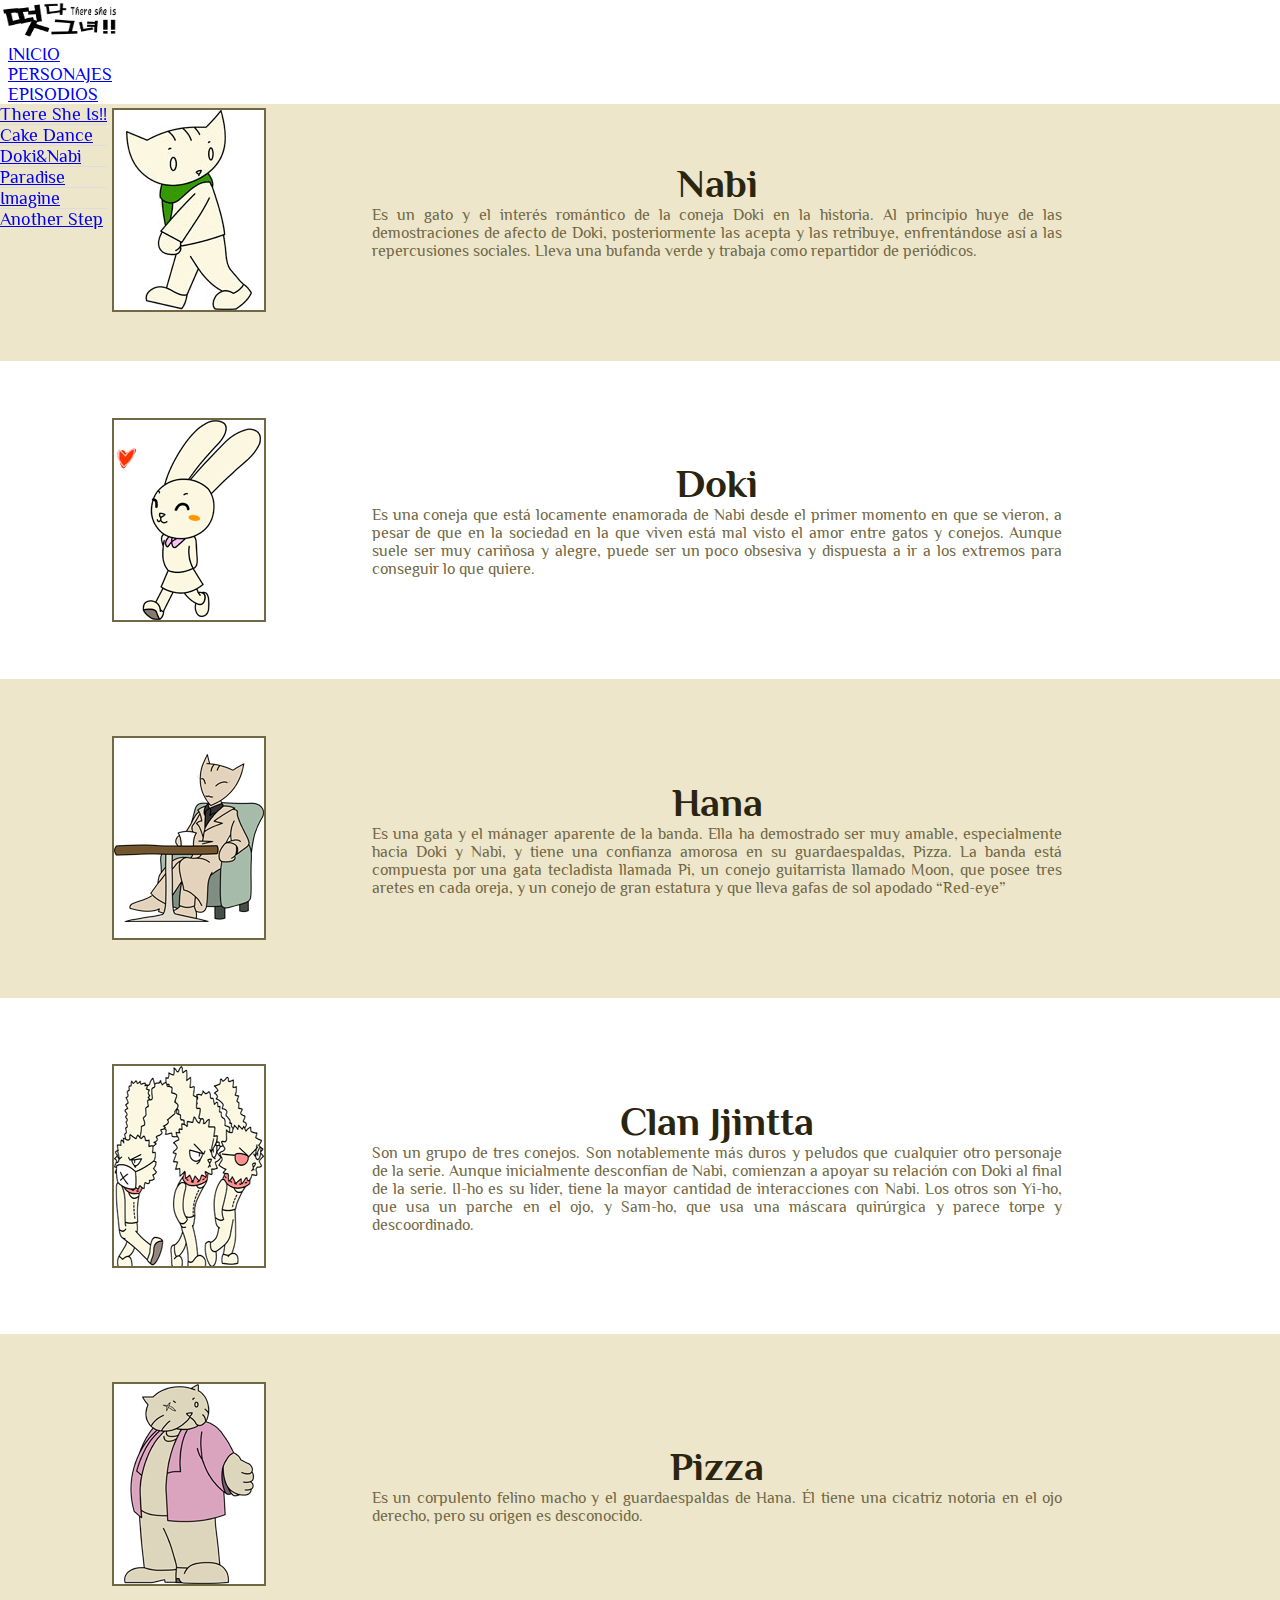
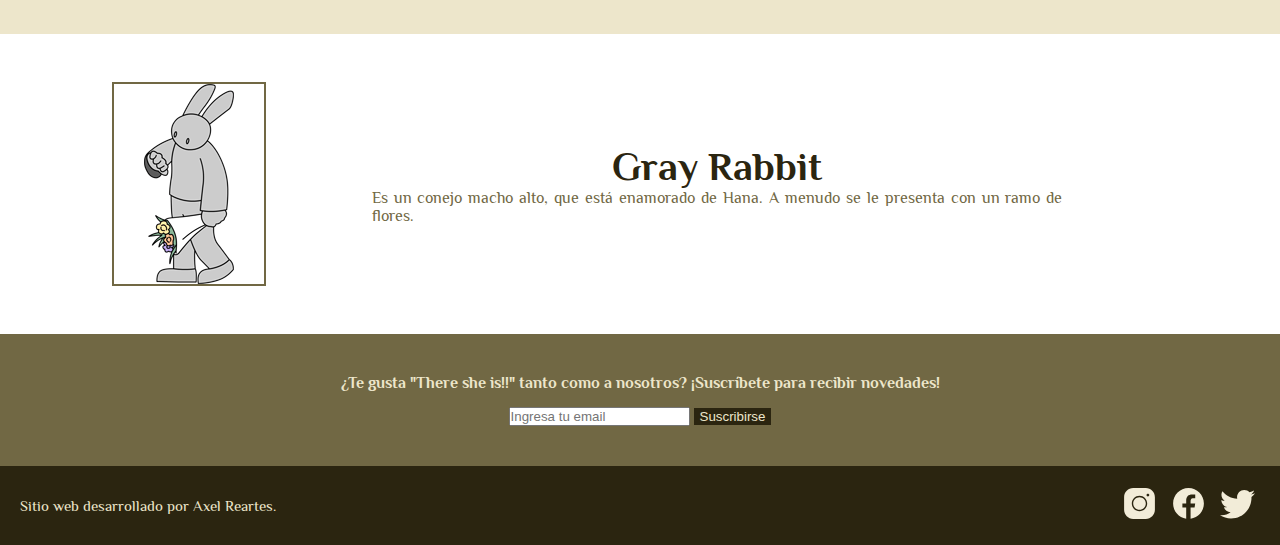
<file: sections/personajes.html>
<!DOCTYPE html>
<html lang="en">
<head>
    <meta charset="UTF-8">
    <meta http-equiv="X-UA-Compatible" content="IE=edge">
    <meta name="viewport" content="width=device-width, initial-scale=1.0">
    <link href="https://cdn.jsdelivr.net/npm/bootstrap@5.1.3/dist/css/bootstrap.min.css" rel="stylesheet" integrity="sha384-1BmE4kWBq78iYhFldvKuhfTAU6auU8tT94WrHftjDbrCEXSU1oBoqyl2QvZ6jIW3" crossorigin="anonymous">
    <link rel="stylesheet" href="../styles/estilos.css">
    <title>Personajes</title>
    <meta name="description" content="Conoce a los personajes de There She Is!!">
    <meta name="author" content="Axel Reartes">
    <meta name="copyright" content="Axel Reartes">
    <link rel="shortcut icon" href="../img/favicon.png">
    <!-- open graph-->
    <meta property="0g:title" content="There She Is!!">
    <meta property="0g:description" content="Conoce a los personajes de There She Is!!">
    <meta property="0g:img" content="https://theresheis.netlify.app/img/uno.jpg">
    <meta property="0g:url" content="https://theresheis.netlify.app/sections/episodio1.html">
    <meta property="0g:locale" content="es_Es">
</head>
<body>
    <header>
        <nav class="navbar navbar-expand-lg navbar-light navbar-fondo">
            <div class="container-fluid">
                <button class="navbar-toggler" type="button" data-bs-toggle="collapse" data-bs-target="#navbarNav" aria-controls="navbarNav" aria-expanded="false" aria-label="Toggle navigation">
                <span class="navbar-toggler-icon"></span>
                </button>
                <a class="navbar-brand" href="../index.html"> <img class="logo-nav" src="../img/logo.png" alt="Logo de There She Is!!">
                </a>
                <div class="collapse navbar-collapse" id="navbarNav">
                    <ul class="navbar-nav">
                        <li class="nav-item">
                            <a class="nav-link active" href="../index.html">INICIO</a>
                        </li>
                        <li class="nav-item">
                            <a class="nav-link active" href="personajes.html">PERSONAJES</a>
                        </li>
                        <li class="nav-item dropdown">
                            <a class="nav-link active dropdown-toggle" href="#" id="navbarDropdown" role="button" data-bs-toggle="dropdown" aria-expanded="false">
                              EPISODIOS
                            </a>
                            <ul class="dropdown-menu" aria-labelledby="navbarDropdown">
                              <li class="reglon-nav"><a class="dropdown-item" href="./episodio1.html">There She Is!!</a></li>
                              <li class="reglon-nav"><a class="dropdown-item" href="./episodio2.html">Cake Dance</a></li>
                              <li class="reglon-nav"><a class="dropdown-item" href="./episodio3.html">Doki&Nabi</a></li>
                              <li class="reglon-nav"><a class="dropdown-item" href="./episodio4.html">Paradise</a></li>
                              <li class="reglon-nav"><a class="dropdown-item" href="./episodio5.html">Imagine</a></li>
                              <li><a class="dropdown-item disabled" href="#">Another Step</a></li>
                            </ul>
                        </li>
                    </ul>
                </div>
            </div>
        </nav>
    </header>
        
        <section class="caja-personajes">

            <div class="fondo-per">
                <div class="box-foto">
                    <img class=foto-der src="../img/nabi.gif" alt="Nabi">
                </div>
                <div  class="descripcion-per">
                    <h2 class="titulo-per">Nabi</h2>
                    <p class="texto-per">Es un gato y el interés romántico de la coneja Doki en la historia. Al principio huye de las demostraciones de afecto de Doki, posteriormente las acepta y las retribuye, enfrentándose así a las repercusiones sociales. Lleva una bufanda verde y trabaja como repartidor de periódicos.</p>
                </div>
            </div>

            <div class="fondo-per2">
                <div class="box-foto">
                    <img class=foto-izq src="../img/doki.gif" alt="Doki">
                </div>
                <div  class="descripcion-per2">
                    <h2 class="titulo-per">Doki</h2>
                    <p class="texto-per">Es una coneja que está locamente enamorada de Nabi desde el primer momento en que se vieron, a pesar de que en la sociedad en la que viven está mal visto el amor entre gatos y conejos. Aunque suele ser muy cariñosa y alegre, puede ser un poco obsesiva y dispuesta a ir a los extremos para conseguir lo que quiere.</p>
                </div>
            </div>

            <div  class= "fondo-per">
                <div class= "box-foto">
                    <img class=foto-der src="../img/hana.gif" alt="Hana">
                </div>
                <div  class="descripcion-per">
                    <h2 class="titulo-per">Hana</h2>
                    <p class="texto-per">Es una gata y el mánager aparente de la banda. Ella ha demostrado ser muy amable, especialmente hacia Doki y Nabi, y tiene una confianza amorosa en su guardaespaldas, Pizza. La banda está compuesta por una gata tecladista llamada Pi, un conejo guitarrista llamado Moon, que posee tres aretes en cada oreja, y un conejo de gran estatura y que lleva gafas de sol apodado “Red-eye”</p>
                </div>
            </div>
                
            <div class="fondo-per2">
                <div class="box-foto">
                    <img class=foto-izq src="../img/jjintta.gif" alt="Clan Jjintta">
                </div>
                <div  class="descripcion-per2">
                    <h2 class="titulo-per">Clan Jjintta</h2>
                    <p class="texto-per">Son un grupo de tres conejos. Son notablemente más duros y peludos que cualquier otro personaje de la serie. Aunque inicialmente desconfían de Nabi, comienzan a apoyar su relación con Doki al final de la serie. Il-ho es su líder, tiene la mayor cantidad de interacciones con Nabi. Los otros son Yi-ho, que usa un parche en el ojo, y Sam-ho, que usa una máscara quirúrgica y parece torpe y descoordinado.</p>
                </div>
            </div>

            <div  class="fondo-per">
                <div class="box-foto">
                    <img class= "foto-der" src="../img/pizza.gif" alt="Pizza">
                </div>
                <div  class="descripcion-per">
                    <h2 class="titulo-per">Pizza</h2>
                    <p class="texto-per">Es un corpulento felino macho y el guardaespaldas de Hana. Él tiene una cicatriz notoria en el ojo derecho, pero su origen es desconocido.</p>
                </div>
            </div>

            <div  class="fondo-per2">
                <div class="box-foto">
                    <img class="foto-izq" src="../img/gray_rabbit.gif" alt="Gray Rabbit">
                </div>
                <div class="descripcion-per2">
                    <h2 class="titulo-per">Gray Rabbit</h2>
                    <p class="texto-per">Es un conejo macho alto, que está enamorado de Hana. A menudo se le presenta con un ramo de flores.</p>
                </div>
            </div>
        </section>

    </div>

    <!-- formulario de contacto -->
	<section class="contacto">
		<article>
            <p class="texto-contacto">¿Te gusta "There she is!!" tanto como a nosotros? ¡Suscríbete para recibir novedades!</p>
			<form action="#">
				<label for="email"></label>
				<input type="email" placeholder="Ingresa tu email" name="email">
                <input class="boton-sub" type="submit" value="Suscribirse">
			</form>
		</article>
    </section>
    <!-- cierre de form contacto -->
    
    <footer>
        <div class="firma">
            <p>Sitio web desarrollado por Axel Reartes.</p>
        </div>
        <div class="redes">
            <a href="https://www.instagram.com/amalloc.sambakza/" target="_blank"><img class="icon" src="../img/icon_ig.svg" alt="instagram"></a>
            <a href="https://www.facebook.com/Sambakza.net" target="_blank"><img class="icon" src="../img/icon_fb.svg" alt="facebook"></a>
            <a href="https://twitter.com/sambakza" target="_blank"><img class="icon" src="../img/icon_tw.svg" alt="twitter"></a>
        </div>
    </footer>

    <script src="https://cdn.jsdelivr.net/npm/bootstrap@5.1.3/dist/js/bootstrap.bundle.min.js" integrity="sha384-ka7Sk0Gln4gmtz2MlQnikT1wXgYsOg+OMhuP+IlRH9sENBO0LRn5q+8nbTov4+1p" crossorigin="anonymous"></script>

</body>
</html>
</file>
<file: styles/estilos.css>
@import url("https://fonts.googleapis.com/css2?family=Open+Sans:wght@300&family=Philosopher:ital,wght@0,400;0,700;1,400;1,700&family=Roboto:wght@100;300;700;900&display=swap");
.footer-ext, body footer {
  background-color: #2b2510;
  margin-bottom: 0;
  display: flex;
  flex-direction: column-reverse;
  justify-content: space-between;
  align-items: center;
  padding: 20px;
  margin-top: 0;
}
@media (min-width: 500px) {
  .footer-ext, body footer {
    flex-direction: row;
  }
}
.footer-ext .redes, body footer .redes {
  margin-bottom: 10px;
}
@media (min-width: 500px) {
  .footer-ext .redes, body footer .redes {
    margin-bottom: 0;
  }
}

* {
  padding: 0;
  margin: 0;
}

p {
  margin: 0;
}

h1, h2, h3 {
  margin: 0;
}

body {
  min-height: 100vh;
  font-family: "Philosopher", sans-serif;
}
body header {
  position: fixed;
  width: 100%;
  top: 0;
  z-index: 20;
  border-bottom: 1px solid #ede6cb;
}
body header .navbar-fondo {
  background-color: #ffffff;
}
body header .navbar-fondo .logo-nav {
  width: 120px;
  height: 40px;
}
body header .navbar-fondo .navbar-nav {
  font-size: large;
}
body header .navbar-fondo .navbar-nav .reglon-nav {
  border-bottom: 1px solid gainsboro;
}
@media (min-width: 720px) {
  body header .navbar-expand-lg .navbar-collapse {
    display: flex !important;
    flex-basis: auto;
  }
  body header .navbar-expand-lg .navbar-toggler {
    display: none;
  }
  body header .navbar-expand-lg .navbar-nav {
    flex-direction: row;
  }
  body header .navbar-expand-lg .navbar-nav .nav-link {
    padding-right: 0.5rem;
    padding-left: 0.5rem;
  }
  body header .navbar-expand-lg .navbar-nav .dropdown-menu {
    position: absolute;
  }
}
body .contacto {
  background-color: #716844;
  text-align: center;
  color: #ede6cb;
  font-weight: 900;
  padding: 5%;
}
@media (min-width: 1020px) {
  body .contacto {
    padding: 40px;
  }
}
body .contacto .texto-contacto {
  margin-bottom: 15px;
}
body .contacto .boton-sub {
  color: #ede6cb;
  background-color: #2b2510;
  padding: 0 5px;
  border: 1px solid #2b2510;
}
body .contacto #caja-equis {
  background-color: red;
  color: green;
  display: none;
}
body footer .icon {
  width: 35px;
  margin: 0px 5px;
}
body footer .firma {
  color: #ede6cb;
  font-size: 15px;
}

.portada {
  margin-top: 60px;
}

.bienvenida {
  background-color: #716844;
  text-align: center;
  padding: 5%;
}
@media (min-width: 768px) {
  .bienvenida {
    padding: 5% 15%;
  }
}
@media (min-width: 1024px) {
  .bienvenida {
    padding: 3% 20%;
  }
}
@media (min-width: 1700px) {
  .bienvenida {
    padding: 3% 400px;
  }
}
.bienvenida .titulo-bien {
  color: #fafafa;
  font-size: 30px;
  margin-bottom: 10px;
}
.bienvenida .parrafo-bien1 {
  color: #ede6cb;
  font-size: 16px;
  margin-bottom: 15px;
}
.bienvenida .parrafo-bien2 {
  color: #ede6cb;
  font-size: 16px;
}

#episodios {
  display: grid;
  grid-gap: 30px;
  justify-items: center;
  background-color: #fafafa;
  padding: 35px 0;
}
@media (min-width: 768px) {
  #episodios {
    display: grid;
    grid-template-columns: 1fr 1fr;
  }
}
@media (min-width: 1024px) {
  #episodios {
    display: grid;
    grid-template-columns: 1fr 1fr 1fr;
  }
}
@media (min-width: 1500px) {
  #episodios {
    padding: 35px 10%;
  }
}
#episodios .poster1 {
  background-image: url(../img/a1.png);
  background-position: center;
  background-size: cover;
  box-shadow: 0px 0px 10px rgba(0, 0, 0, 0.452);
  width: 250px;
  height: 400px;
  border: 2px solid #2b2510;
  transition: all 0.4s ease;
}
#episodios .poster1:hover {
  background-image: url(../img/a2.png);
  transform: scale(1.1);
}
@media (min-width: 450px) {
  #episodios .poster1 {
    width: 300px;
    height: 450px;
  }
}
@media (min-width: 1250px) {
  #episodios .poster1 {
    width: 350px;
    height: 500px;
  }
}
#episodios .poster2 {
  background-image: url(../img/b1.png);
  background-position: center;
  background-size: cover;
  box-shadow: 0px 0px 10px rgba(0, 0, 0, 0.452);
  width: 250px;
  height: 400px;
  border: 2px solid #2b2510;
  transition: all 0.4s ease;
}
#episodios .poster2:hover {
  background-image: url(../img/b2.png);
  transform: scale(1.1);
}
@media (min-width: 450px) {
  #episodios .poster2 {
    width: 300px;
    height: 450px;
  }
}
@media (min-width: 1250px) {
  #episodios .poster2 {
    width: 350px;
    height: 500px;
  }
}
#episodios .poster3 {
  background-image: url(../img/c1.png);
  background-position: center;
  background-size: cover;
  box-shadow: 0px 0px 10px rgba(0, 0, 0, 0.452);
  width: 250px;
  height: 400px;
  border: 2px solid #2b2510;
  transition: all 0.4s ease;
}
#episodios .poster3:hover {
  background-image: url(../img/c2.png);
  transform: scale(1.1);
}
@media (min-width: 450px) {
  #episodios .poster3 {
    width: 300px;
    height: 450px;
  }
}
@media (min-width: 1250px) {
  #episodios .poster3 {
    width: 350px;
    height: 500px;
  }
}
#episodios .poster4 {
  background-image: url(../img/d1.png);
  background-position: center;
  background-size: cover;
  box-shadow: 0px 0px 10px rgba(0, 0, 0, 0.452);
  width: 250px;
  height: 400px;
  border: 2px solid #2b2510;
  transition: all 0.4s ease;
}
#episodios .poster4:hover {
  background-image: url(../img/d2.png);
  transform: scale(1.1);
}
@media (min-width: 450px) {
  #episodios .poster4 {
    width: 300px;
    height: 450px;
  }
}
@media (min-width: 1250px) {
  #episodios .poster4 {
    width: 350px;
    height: 500px;
  }
}
#episodios .poster5 {
  background-image: url(../img/e1.png);
  background-position: center;
  background-size: cover;
  box-shadow: 0px 0px 10px rgba(0, 0, 0, 0.452);
  width: 250px;
  height: 400px;
  border: 2px solid #2b2510;
  transition: all 0.4s ease;
}
#episodios .poster5:hover {
  background-image: url(../img/e2.png);
  transform: scale(1.1);
}
@media (min-width: 450px) {
  #episodios .poster5 {
    width: 300px;
    height: 450px;
  }
}
@media (min-width: 1250px) {
  #episodios .poster5 {
    width: 350px;
    height: 500px;
  }
}
#episodios .poster6 {
  background-image: url(../img/step6.png);
  background-position: center;
  background-size: cover;
  box-shadow: 0px 0px 10px rgba(0, 0, 0, 0.452);
  width: 250px;
  height: 400px;
  border: 2px solid #2b2510;
  transition: all 0.4s ease;
}
#episodios .poster6:hover {
  transform: scale(1.1);
  background-image: url(../img/stepp6.png);
}
@media (min-width: 450px) {
  #episodios .poster6 {
    width: 300px;
    height: 450px;
  }
}
@media (min-width: 1250px) {
  #episodios .poster6 {
    width: 350px;
    height: 500px;
  }
}

.caja-personajes {
  margin-top: 60px;
}
.caja-personajes .box-foto {
  display: flex;
  justify-content: center;
  padding: 1em 0;
}
@media (min-width: 768px) {
  .caja-personajes .box-foto {
    padding: 0;
    border: 2px solid #716844;
  }
}
.caja-personajes .descripcion-per,
.caja-personajes .descripcion-per2 {
  display: flex;
  flex-direction: column;
  align-items: center;
  text-align: justify;
  padding: 5% 10%;
  background-color: #ede6cb;
}
@media (min-width: 1200px) {
  .caja-personajes .descripcion-per,
.caja-personajes .descripcion-per2 {
    width: 100%;
  }
}
.caja-personajes .descripcion-per .titulo-per,
.caja-personajes .descripcion-per2 .titulo-per {
  font-size: 40px;
  color: #2b2510;
}
.caja-personajes .descripcion-per .texto-per,
.caja-personajes .descripcion-per2 .texto-per {
  color: #716844;
  font-size: medium;
}
@media (min-width: 768px) {
  .caja-personajes .fondo-per, .caja-personajes .fondo-per2 {
    display: flex;
    align-items: center;
    padding: 2em 5em;
  }
}
@media (min-width: 1024px) {
  .caja-personajes .fondo-per, .caja-personajes .fondo-per2 {
    padding: 2em 6em;
  }
}
@media (min-width: 1200px) {
  .caja-personajes .fondo-per, .caja-personajes .fondo-per2 {
    padding: 3em 7em;
  }
}
@media (min-width: 768px) {
  .caja-personajes .fondo-per {
    background-color: #ede6cb;
  }
}
@media (min-width: 768px) {
  .caja-personajes .descripcion-per2 {
    background-color: #ffffff;
  }
}

.contenedor-episodio {
  display: flex;
  background-color: #ede6cb;
  margin-top: 60px;
}
@media (min-width: 500px) {
  .contenedor-episodio {
    display: flex;
    margin-top: 60px;
  }
}
.contenedor-episodio .margen-ep {
  display: grid;
  margin: 30px 10%;
  justify-items: center;
  border: 2px solid #716844;
  padding: 10px;
}
@media (min-width: 550px) {
  .contenedor-episodio .margen-ep {
    display: flex;
  }
}
.contenedor-episodio .margen-ep .foto-portada {
  height: 300px;
}
.contenedor-episodio .margen-ep .descripcion-ep {
  display: flex;
  margin-top: 5%;
  flex-direction: column;
  align-items: center;
  justify-content: space-between;
}
@media (min-width: 550px) {
  .contenedor-episodio .margen-ep .descripcion-ep {
    display: flex;
    margin-top: 0;
    margin-left: 5%;
    align-items: flex-start;
  }
}
.contenedor-episodio .margen-ep .descripcion-ep .titulo-ep {
  color: #2b2510;
  font-size: 30px;
  text-align: center;
}
@media (min-width: 920px) {
  .contenedor-episodio .margen-ep .descripcion-ep .titulo-ep {
    font-size: 35px;
  }
}
.contenedor-episodio .margen-ep .descripcion-ep .desc-ep {
  text-align: justify;
  color: #716844;
  font-size: 13px;
}
@media (min-width: 700px) {
  .contenedor-episodio .margen-ep .descripcion-ep .desc-ep {
    font-size: 15px;
  }
}
@media (min-width: 1300px) {
  .contenedor-episodio .margen-ep .descripcion-ep .desc-ep {
    font-size: 20px;
  }
}
.contenedor-episodio .margen-ep .descripcion-ep .prueba1 {
  list-style: none;
  color: #2b2510;
  padding-left: 0;
  margin-top: 5px;
  margin-bottom: 0;
  text-align: center;
  font-size: 15px;
}
@media (min-width: 550px) {
  .contenedor-episodio .margen-ep .descripcion-ep .prueba1 {
    text-align: left;
    font-size: 15px;
  }
}

.box-video {
  display: flex;
  justify-content: center;
  margin: 30px 0;
  flex-direction: column;
}
.box-video .contenedor-video {
  display: flex;
  justify-content: center;
  margin-bottom: 30px;
  height: 56.25vw;
}
@media (min-width: 1285px) {
  .box-video .contenedor-video {
    height: 720px;
    margin-left: 10%;
    margin-right: 10%;
  }
}
.box-video .contenedor-video iframe {
  width: 100%;
}
.box-video .botones {
  margin: 0 10%;
}
.box-video .botones .enlace-boton .boton-izq {
  margin-bottom: 10px;
  background-color: #ede6cb;
  box-shadow: 0px 0px 2px rgba(0, 0, 0, 0.452);
}
.box-video .botones .enlace-boton .boton-der {
  background-color: #ede6cb;
  box-shadow: 0px 0px 2px rgba(0, 0, 0, 0.452);
}
.box-video .botones .boton-izq, .box-video .botones .boton-der {
  padding: 5px;
}
.box-video .botones .boton-izq .texto-boton, .box-video .botones .boton-der .texto-boton {
  color: #716844;
}
@media (min-width: 500px) {
  .box-video .botones {
    display: flex;
    justify-content: space-between;
  }
}
.box-video .botones-ep1 {
  margin: 0 10%;
}
@media (min-width: 500px) {
  .box-video .botones-ep1 {
    display: flex;
    justify-content: flex-end;
  }
}
.box-video .botones-ep1 .enlace-boton .boton-der {
  padding: 5px;
  background-color: #ede6cb;
}
.box-video .botones-ep1 .enlace-boton .boton-der .texto-boton {
  color: #716844;
}
.box-video .botones-ep5 {
  margin: 0 10%;
}
@media (min-width: 500px) {
  .box-video .botones-ep5 {
    display: flex;
    justify-content: flex-start;
  }
}
.box-video .botones-ep5 .enlace-boton .boton-izq {
  padding: 5px;
  background-color: #ede6cb;
}
.box-video .botones-ep5 .enlace-boton .boton-izq .texto-boton {
  color: #716844;
}
.box-video .enlace-boton {
  text-decoration: none;
  text-align: center;
}
.box-video .enlace-boton .boton-izq, .box-video .enlace-boton .boton-der {
  color: #ede6cb;
  font-weight: 600;
  border-radius: 20px;
  background-color: #fafafa;
  transition: all 0.5s;
}
.box-video .enlace-boton .boton-izq:hover, .box-video .enlace-boton .boton-der:hover {
  transform: scale(0.9);
}/*# sourceMappingURL=estilos.css.map */
</file>
